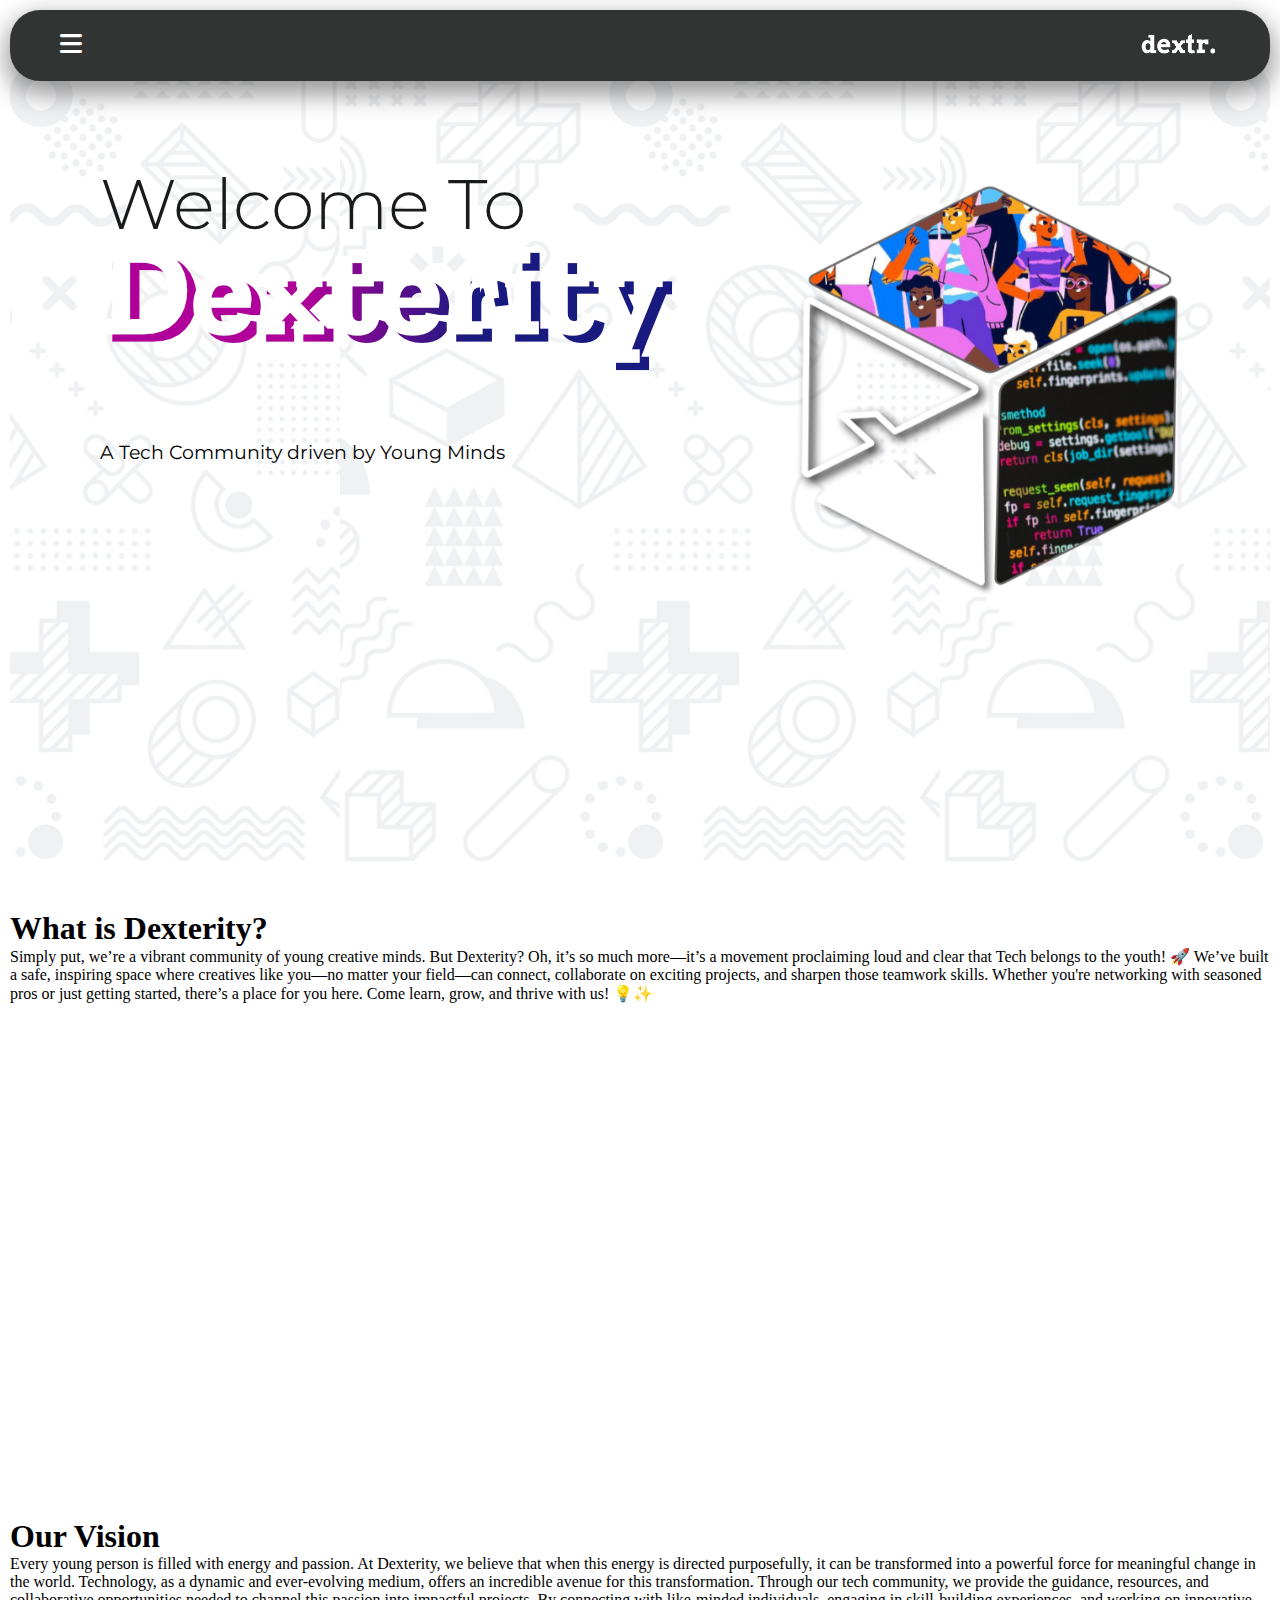
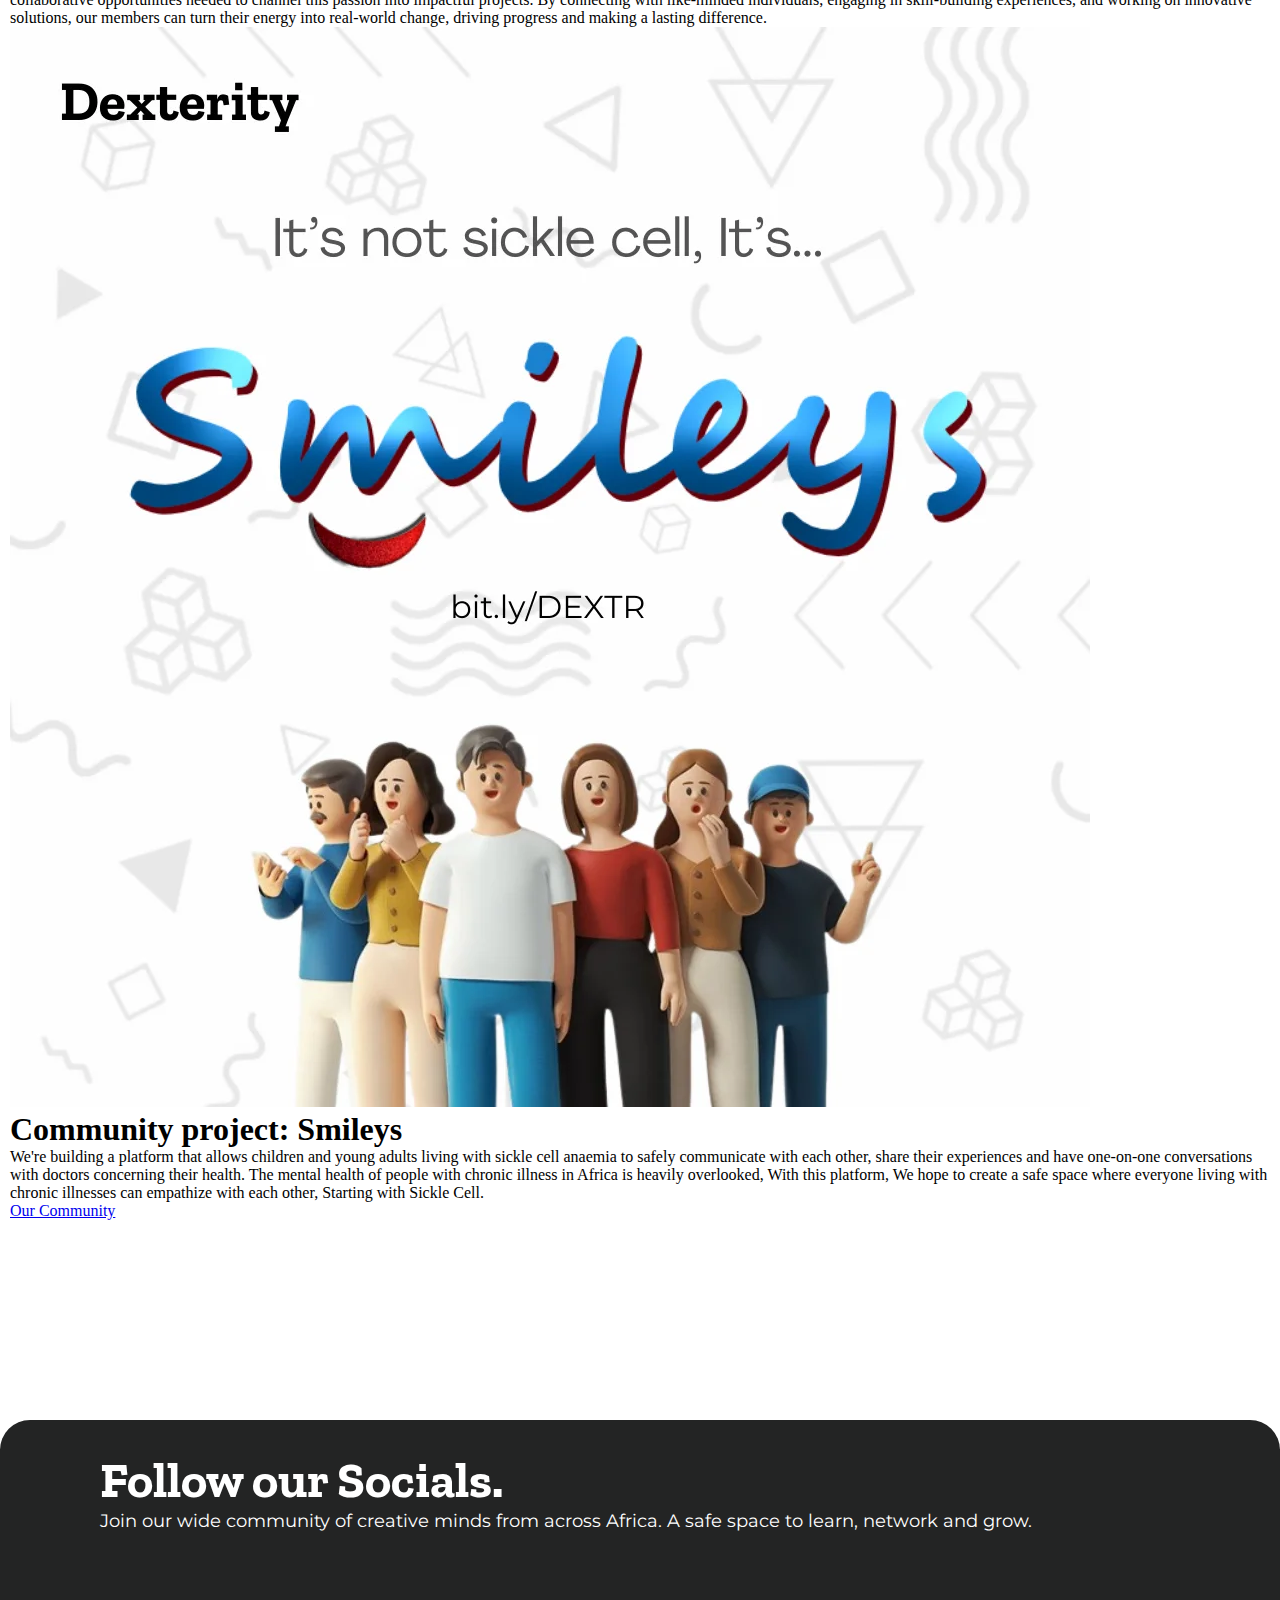
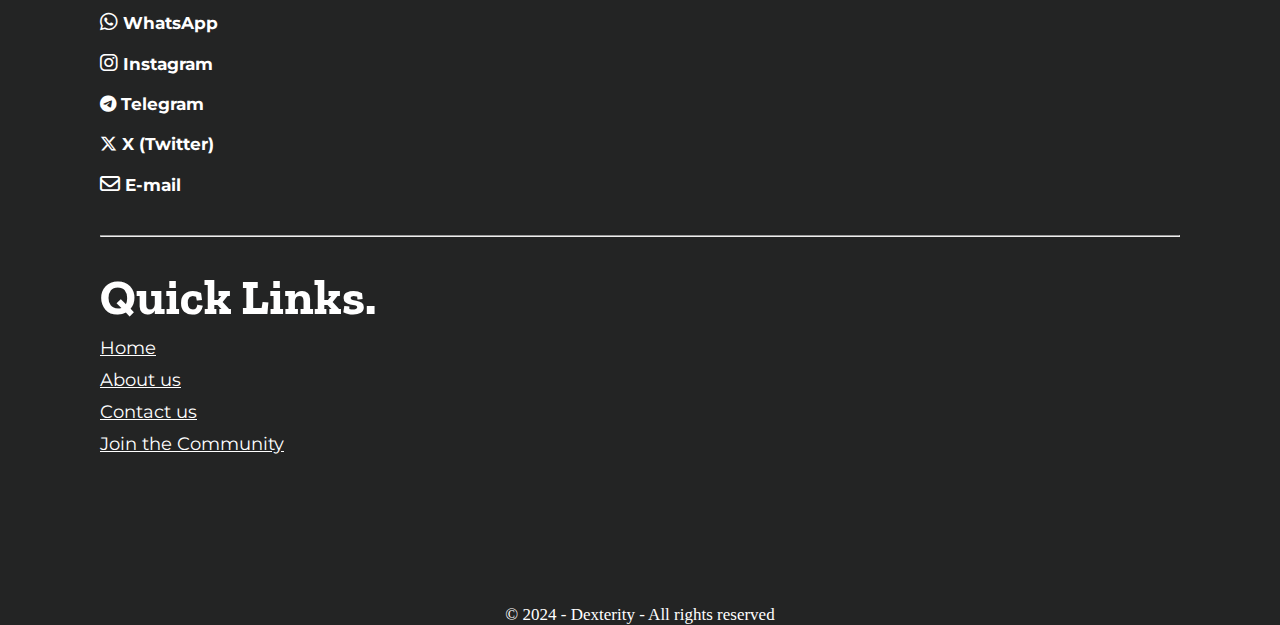
<file: index.html>
<!DOCTYPE html>
<html lang="en">
<head>
    <meta charset="UTF-8">
    <meta name="viewport" content="width=device-width, initial-scale=1.0">
    <link rel="stylesheet" href="style.css">
    <link rel="stylesheet" href="https://cdnjs.cloudflare.com/ajax/libs/font-awesome/6.5.2/css/all.min.css"/>
    <link rel="preconnect" href="https://fonts.googleapis.com">
    <link rel="preconnect" href="https://fonts.gstatic.com" crossorigin>
    <link href="https://fonts.googleapis.com/css2?family=Zilla+Slab:ital,wght@0,300;0,400;0,500;0,600;0,700;1,300;1,400;1,500;1,600;1,700&display=swap" rel="stylesheet">
    <link href="https://fonts.googleapis.com/css2?family=Montserrat:ital,wght@0,100..900;1,100..900&display=swap" rel="stylesheet">
    <link href="https://fonts.googleapis.com/css2?family=Nunito:ital,wght@0,200..1000;1,200..1000&family=Shantell+Sans:ital,wght@0,300..800;1,300..800&display=swap" rel="stylesheet">
    <link rel="shortcut icon" href="images/favicon.ico" type="image/x-icon">

    <title>Dexterity</title>

</head>
<body>

    <!-- PRE-LOADER 
    <div id="preloader"></div>-->

    <section class="main">

        <section class="home-page-bg">

            <section class="fixedHead">
                <section class="header" id="dynamicHeader">
                    <i class="fa fa-bars" onclick="toggleMenu()"></i>
                    <a href="index.html"><img src="images/dextr.png" alt="button" id="dextr"></a>
                </section>

                <section class="menu menuAnimation" id="subMenu">
                    <div class="menu-box">
                        <div class="menu_option">
                            <div class="home">
                                <a href="index.html">
                                    <h1 class="option">Home</h1>
                                </a>
                            </div>
                        </div>

                        <div class="menu_option">
                            <a href="#about-dexterity">
                                <h1 class="option">About us</h1>
                            </a>
                        </div>
        

                        <div class="menu_option">
                            <a href="Community.html">
                                <h1 class="option">Our Community</h1>
                            </a>
                        </div>

                        <div class="menu_option">
                            <a href="#ad">
                                <h1 class="option">Smileys</h1>
                            </a>
                        </div>

                        <div class="menu_option">
                            <a href="Contact us.html">
                                <h1 class="option">Contact us</h1>
                            </a>
                        </div>

                    </div>
                </section>
            </section>
    
            <section class="front_page">
                
                    <section>
                        <div class="text_img">
                            <div class="dexterity"><h1>Welcome To</h1>
                                <span id="Dexterity"><img src="images/Dexterity.png" alt="Dexterity"></span>
                            </div>
                            <div class="intro_text">
                                <h1>
                                    A Tech Community driven by<span id="break"><br></span> Young Minds                          
                                </h1>
                            </div>
                        </div>
                    </section>
            
                    <section>
                        <div class="sample_images">
                            <div class="tilt-box-wrap">
                                    <span class="t_over"></span>
                                    <span class="t_over"></span>
                                    <span class="t_over"></span>
                                    <span class="t_over"></span>
                                    <span class="t_over"></span>
                                    <span class="t_over"></span>
                                    <span class="t_over"></span>
                                    <span class="t_over"></span>
                                    <span class="t_over"></span>
                                    <img src="images/dextr sample collage for phone.png" id="phone_sample1">
                            </div>
                        </div>
                    </section>
    
            </section>

        </section>


        <section>
            <div id="intro-wrapper">
                <div id="about-dexterity">
                    <h1>What is Dexterity?</h1>
                    <p>Simply put, we’re a vibrant community of young creative minds. But Dexterity? Oh, it’s so much more—it’s a movement proclaiming loud and clear that Tech belongs to the youth! 🚀
    
                        We’ve built a safe, inspiring space where creatives like you—no matter your field—can connect, collaborate on exciting projects, and sharpen those teamwork skills. Whether you're networking with seasoned pros or just getting started, there’s a place for you here. Come learn, grow, and thrive with us! 💡✨</p>
                </div>
            </div>
            <div>
                <div class="p-s-l">

                    <div class="card card-left">
                        <a href="Community.html">
                            <h1>Collaborate.</h1> 
                            <h2>Collaborate with fellow creatives on exciting new projects. Whether you're a writer, artist, designer, or developer, There's a spot on our team for you!</h2>
                            <img src="images/Peep Illustrations.jpg" alt="community">
                        </a>
                    </div>

                    <div class="card card-right">
                        <a href="Community.html">
                            <h1>Network.</h1>
                            <h2>Supercharge your connections! Our community is designed to help you build meaningful relationships, and level up your network. We're just chill guys fr.</h2>
                            <img src="images/b50d55c343a9f0dfba41b769df6656d4.jpg" alt="plant">
                        </a>
                    </div>



                    <div class="card card-left">
                        <a href="Community.html">
                            <h1>Learn.</h1>
                            <h2> Get access to Dexterity-only deals on a wide range of tech courses. With this and many other activities, everyday is an opportunity for you to learn at Dexterity.</h2>
                            <img src="images/548881c6738bad9ba6ca457271c605c5.jpg" alt="handshake">
                        </a>
                    </div>

                </div>
            </div>
            <div id="vision-wrapper">
                <div id="vision-dexterity">
                    <h1>Our Vision</h1>
                    <p>Every young person is filled with energy and passion. At Dexterity, we believe that when this energy is directed purposefully, it can be transformed into a powerful force for meaningful change in the world. Technology, as a dynamic and ever-evolving medium, offers an incredible avenue for this transformation.
    
                        Through our tech community, we provide the guidance, resources, and collaborative opportunities needed to channel this passion into impactful projects. By connecting with like-minded individuals, engaging in skill-building experiences, and working on innovative solutions, our members can turn their energy into real-world change, driving progress and making a lasting difference.</p>
                </div>
            </div>
        </section>


        <section class="smileys">
            <div id="ad">
                <div class="image_container">
                    <img src="images/Smileys Flyer.webp" alt="flyer advertising Smileys">
                </div>
                <div>
                    <h1 class="smileys-text">Community project: Smileys</h1>
                    <p>We're building a platform that allows children and young adults living with sickle cell anaemia to safely communicate with each other, share their experiences and have one-on-one conversations with doctors concerning their health. The mental health of people with chronic illness in Africa is heavily overlooked, With this platform, We hope to create a safe space where everyone living with chronic illnesses  can empathize with each other, Starting with Sickle Cell.</p>
                    <a href="Community.html">Our Community</a>
                </div>
            </div>
        </section>



        
        <section class="footer" id="footer">
            <div class="footer-text">

                <div class="upperhalf">
                    <h1> Follow our Socials.</h1>
                    <h2>Join our wide community of creative minds from across Africa. A safe space to learn, network and grow.</h2>
                    <div class="links">
                        <div id="link"><a href="https://chat.whatsapp.com/Iw9uMpHeZYzAW0weDP5sbi"><i class="fa-brands fa-whatsapp"></i> WhatsApp</a></div>
                        <div id="link"><a href="https://www.instagram.com/dexterity.ig/profilecard/?igsh=OHB0cmpjeTlxemp5"><i class="fa-brands fa-instagram"> </i> Instagram</a></div>
                        <div id="link"><a href="https://t.me/Dexterity_Telegram"><i class="fa-brands fa-telegram"></i> Telegram</a></div>
                        <div id="link"><a href="https://x.com/Dexterityonx"><i class="fa-brands fa-x-twitter"></i> X (Twitter)</a></div>
                        <div id="link"><a href="Contact us.html"><i class="fa-regular fa-envelope"> </i> E-mail</a></div>
                    </div>
                </div>

                <hr>

                <div class="lowerhalf">
                    
                    <h1>Quick Links.</h1>
                    <div class="quickLinks">
                        <div class="quicklink"><a href="index.html"><h2>Home</h2></a></div>
                        <div class="quicklink"><a href="#about-dexterity"><h2>About us</h2></a></div>
                        <div class="quicklink"><a href="Contact us.html"><h2>Contact us</h2></a></div>
                        <div class="quicklink"><a href="https://docs.google.com/forms/d/e/1FAIpQLSereP1AmJaoTMy2EbO7mPomHT6OBSC2QyHBrgsJ2MgDM94lzA/viewform?usp=sf_link"><h2>Join the Community</h2></a></div>
                    </div>

                </div>



                <p>© 2024 - Dexterity - All rights reserved</p>
            </div>
        </section>

    </section>
    
    <script src="Main.js"></script>
</body>
</html>
</file>
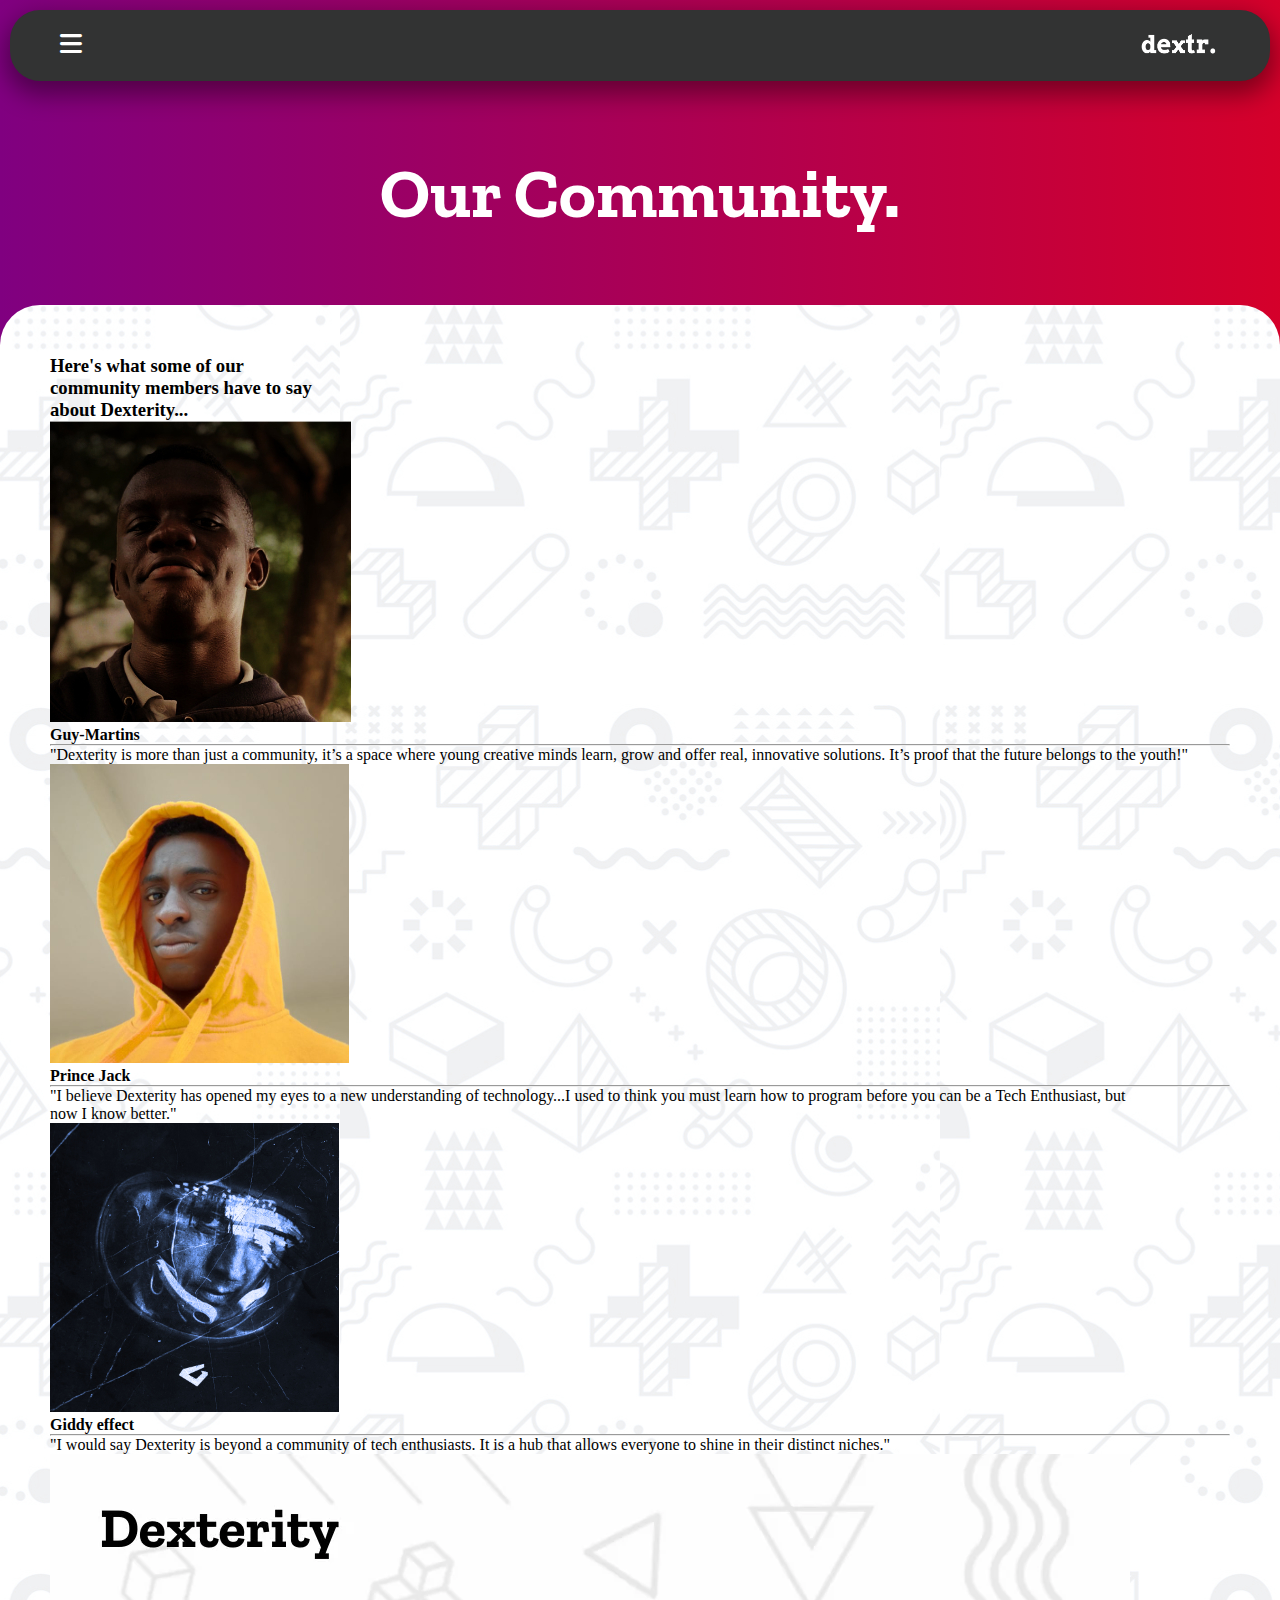
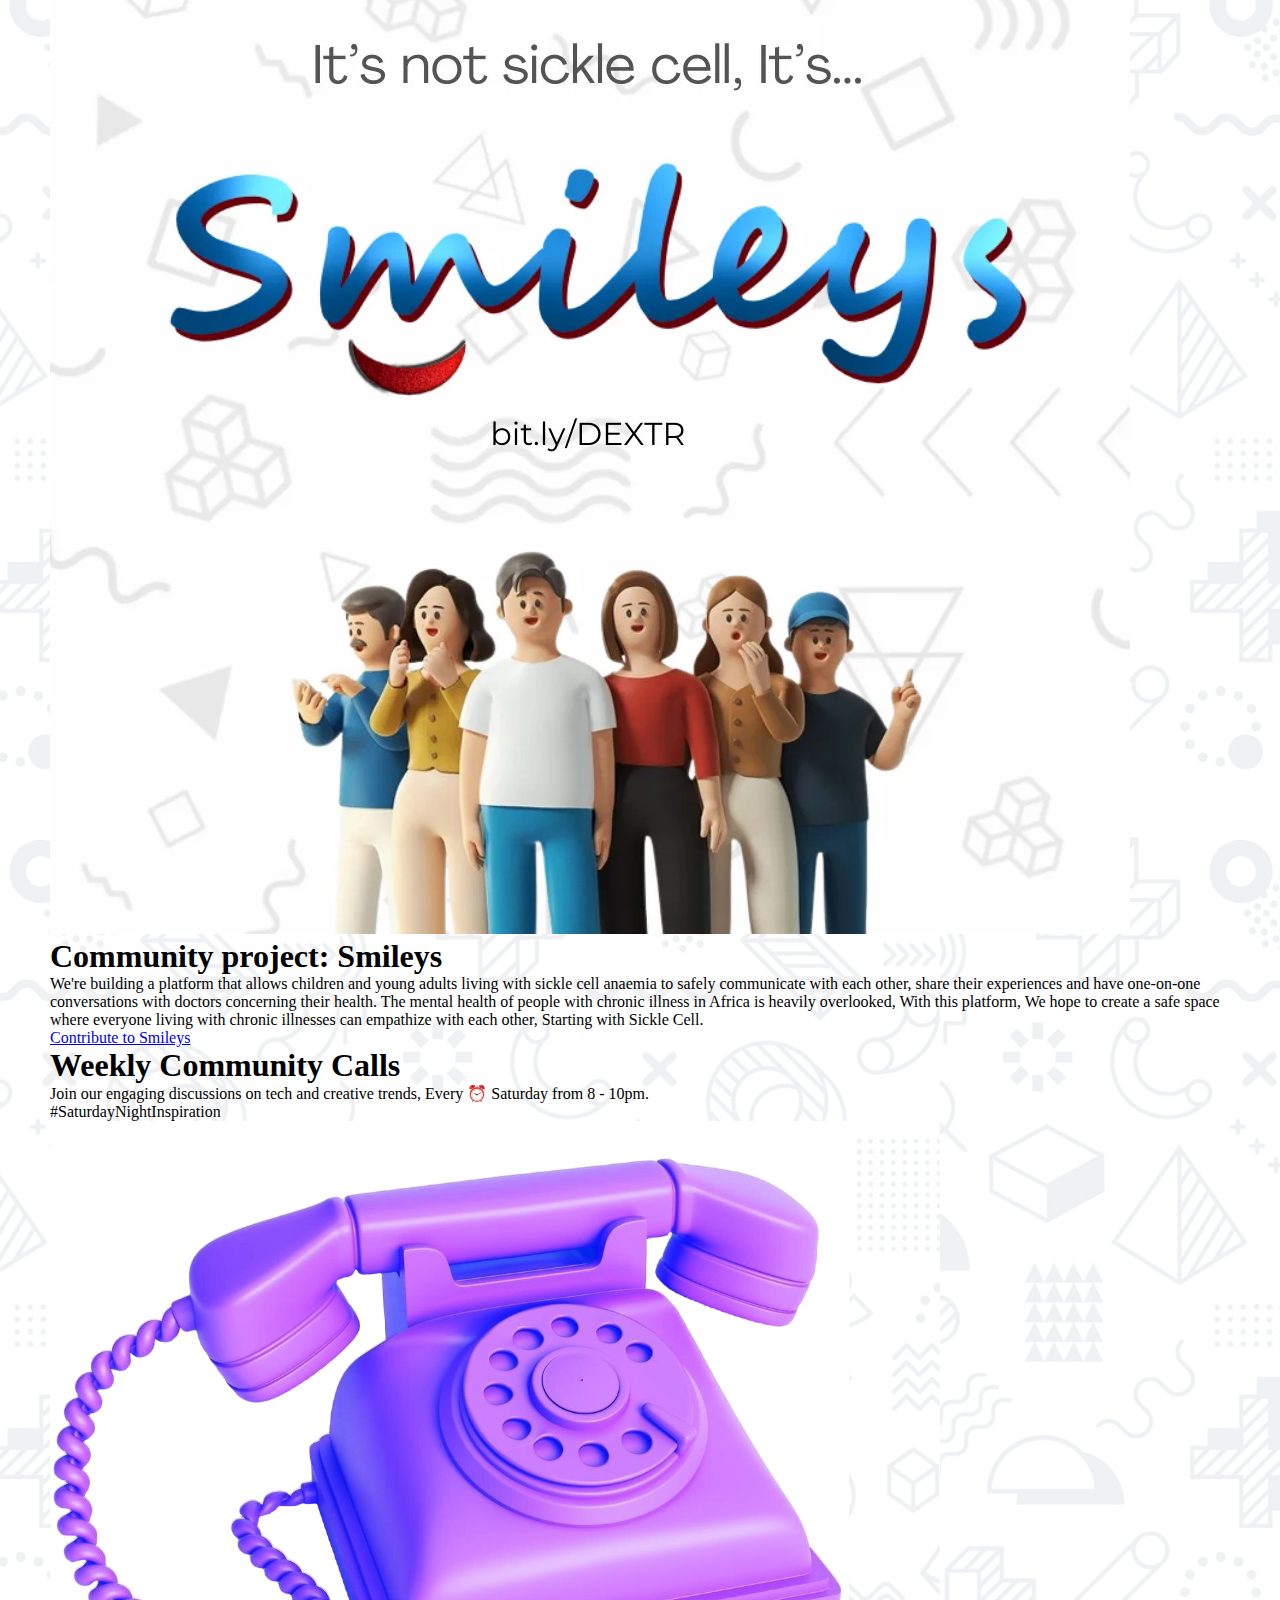
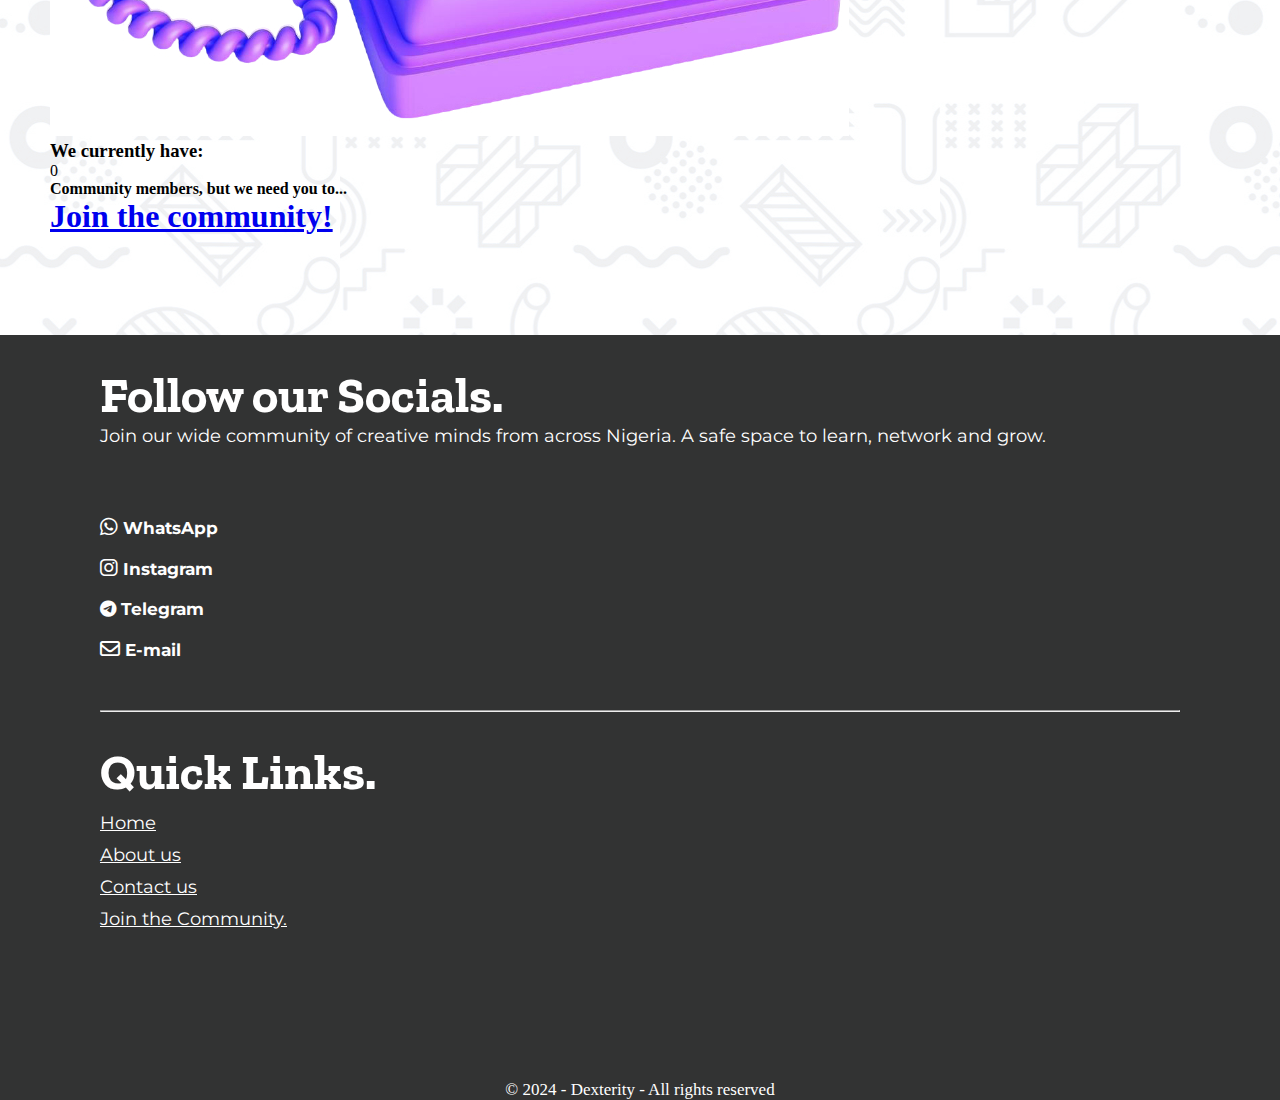
<file: Community.html>
<!DOCTYPE html>
<html lang="en">
<head>
    <meta charset="UTF-8">
    <meta name="viewport" content="width=device-width, initial-scale=1.0">
    <link rel="stylesheet" href="Community.css">
    <link rel="stylesheet" href="https://cdnjs.cloudflare.com/ajax/libs/font-awesome/6.5.2/css/all.min.css"/>
    <link rel="preconnect" href="https://fonts.googleapis.com">
    <link rel="preconnect" href="https://fonts.gstatic.com" crossorigin>
    <link href="https://fonts.googleapis.com/css2?family=Zilla+Slab:ital,wght@0,300;0,400;0,500;0,600;0,700;1,300;1,400;1,500;1,600;1,700&display=swap" rel="stylesheet">
    <link href="https://fonts.googleapis.com/css2?family=Montserrat:ital,wght@0,100..900;1,100..900&display=swap" rel="stylesheet">
    <link rel="shortcut icon" href="images/favicon.ico" type="image/x-icon">




    <title>Dexterity - Our Community </title>
</head>
<body>
    <section class="main">
            
        <section class="header">
            <i class="fa fa-bars" onclick="toggleMenu()"></i>

            <a href="index.html"><img src="images/dextr.png" alt="button" id="dextr"></a>
        </section>

        <section class="menu" id="subMenu">
            <div>
                <div class="menu_option">
                    <a href="index.html">
                        <h1 class="option">Home</h1>
                    </a>
                </div>

                <div class="menu_option">
                    <a href="index.html#about-dexterity">
                        <h1 class="option">About us</h1>
                    </a>
                </div>

                <div class="menu_option">
                    <div id="comm">
                        <a href="Community.html">
                            <h1 class="option">Our Community</h1>
                        </a>
                    </div>
                </div>

                <div class="menu_option">
                    <a href="Contact us.html">
                        <h1 class="option">Contact us</h1>
                    </a>
                </div>


            </div>
        </section>

        <section class="about">

                <h1 id="servicesWeOffer">Our Community.</h1>

                <section class="the-body">

                    <div class="review-section">
                        <h3>Here's what some of our <br> community members have to say <br>about Dexterity...</h3>
                        
                        <div class="cover">
                            <div id="review-cards">

                                <div class="review">
                                    <img src="images/pfp-001.jpg" alt="A member dexterity">
                                    <h4>Guy-Martins</h4><hr>
                                    <div>
                                        <p>"Dexterity is more than just a community, it’s a space where young creative minds learn, grow and offer real, innovative solutions. It’s proof that the future belongs to the youth!"</p>
                                    </div>
                                </div>
    
                                <div class="review">
                                    <img src="images/pfp-002.jpg" alt="A member dexterity">
                                    <h4>Prince Jack</h4><hr>
                                    <div>
                                        <p>"I believe Dexterity has opened my eyes to a new understanding of technology...I used to think you must learn how to program before you can be a Tech Enthusiast, but now I know better."</p>
                                    </div>
                                </div>
    
                                <div class="review">
                                    <img src="images/pfp-003.jpg" alt="A member dexterity">
                                    <h4>Giddy effect</h4><hr>
                                    <div>
                                        <p>"I would say Dexterity is beyond a community of tech enthusiasts. It is a hub that allows everyone to shine in their distinct niches."</p>
                                    </div>
                                </div>
    
                            </div>
                        </div>

                    </div>

                    <section class="smileys">
                        <div id="ad">
                            <div class="image_container">
                                <img src="images/Smileys Flyer.webp" alt="flyer advertising Smileys">
                            </div>
                            <div>
                                <h1 class="smileys-text">Community project: Smileys</h1>
                                <p>We're building a platform that allows children and young adults living with sickle cell anaemia to safely communicate with each other, share their experiences and have one-on-one conversations with doctors concerning their health. The mental health of people with chronic illness in Africa is heavily overlooked, With this platform, We hope to create a safe space where everyone living with chronic illnesses  can empathize with each other, Starting with Sickle Cell.</p>
                                <a href="https://forms.gle/VnJ6AFG8yZ3bMJpdA">Contribute to Smileys</a>
                            </div>
                        </div>
                    </section>


                    <section class="community-call-section">
                        <div id="comm-calls">
                            <div>
                                <h1>Weekly Community Calls</h1>
                                <p>Join our engaging discussions on tech and creative trends, Every <bold>⏰ Saturday from 8 - 10pm.<br>#SaturdayNightInspiration</bold>  </p>
                            </div>
                            <div>
                                <img src="images/phone.jpg" alt="purple phone" class="call_image">
                            </div>
                        </div>
                    </section>
                    
                    <div class="comm-mem-counter">
                        <h3>We currently have:</h3>
                        <div class="counter" id="counter">0</div>
                        <h4>Community members, but we need you to...</h4>
                    </div>

                    <div id="join-btn">
                        <a href="https://docs.google.com/forms/d/e/1FAIpQLSereP1AmJaoTMy2EbO7mPomHT6OBSC2QyHBrgsJ2MgDM94lzA/viewform?usp=sf_link"><h1>Join the community!</h1></a>
                    </div>

                </section>
        </section>


        <section class="footer">
            <div class="footer-text">

                <div class="upperhalf">
                    <h1> Follow our Socials.</h1>
                    <h2>Join our wide community of creative minds from across Nigeria. A safe space to learn, network and grow.</h2>
                    <div class="links">
                        <div id="link"><a href="https://chat.whatsapp.com/Iw9uMpHeZYzAW0weDP5sbi"><i class="fa-brands fa-whatsapp"></i> WhatsApp</a></div>
                        <div id="link"><a href="https://www.instagram.com/dexterity.ig/profilecard/?igsh=OHB0cmpjeTlxemp5"><i class="fa-brands fa-instagram"> </i> Instagram</a></div>
                        <div id="link"><a href="https://t.me/Dexterity_Telegram"><i class="fa-brands fa-telegram"></i> Telegram</a></div>
                        <div id="link"><a href="Contact us.html"><i class="fa-regular fa-envelope"> </i> E-mail</a></div>
                    </div>
                </div>

                <hr>

                <div class="lowerhalf">
                    
                    <h1>Quick Links.</h1>
                    <div class="quickLinks">
                        <div class="quicklink"><a href="index.html"><h2>Home</h2></a></div>
                        <div class="quicklink"><a href="index.html#about-dexterity"><h2>About us</h2></a></div>
                        <div class="quicklink"><a href="Contact us.html"><h2>Contact us</h2></a></div>
                        <div class="quicklink"><a href="https://docs.google.com/forms/d/e/1FAIpQLSereP1AmJaoTMy2EbO7mPomHT6OBSC2QyHBrgsJ2MgDM94lzA/viewform?usp=sf_link"><h2>Join the Community.</h2></a></div>
                    </div>

                </div>


                <p>© 2024 - Dexterity - All rights reserved</p>
            </div>
        </section>


        <script src="Community.js"></script>

    </section>
</body>
</html>
</file>
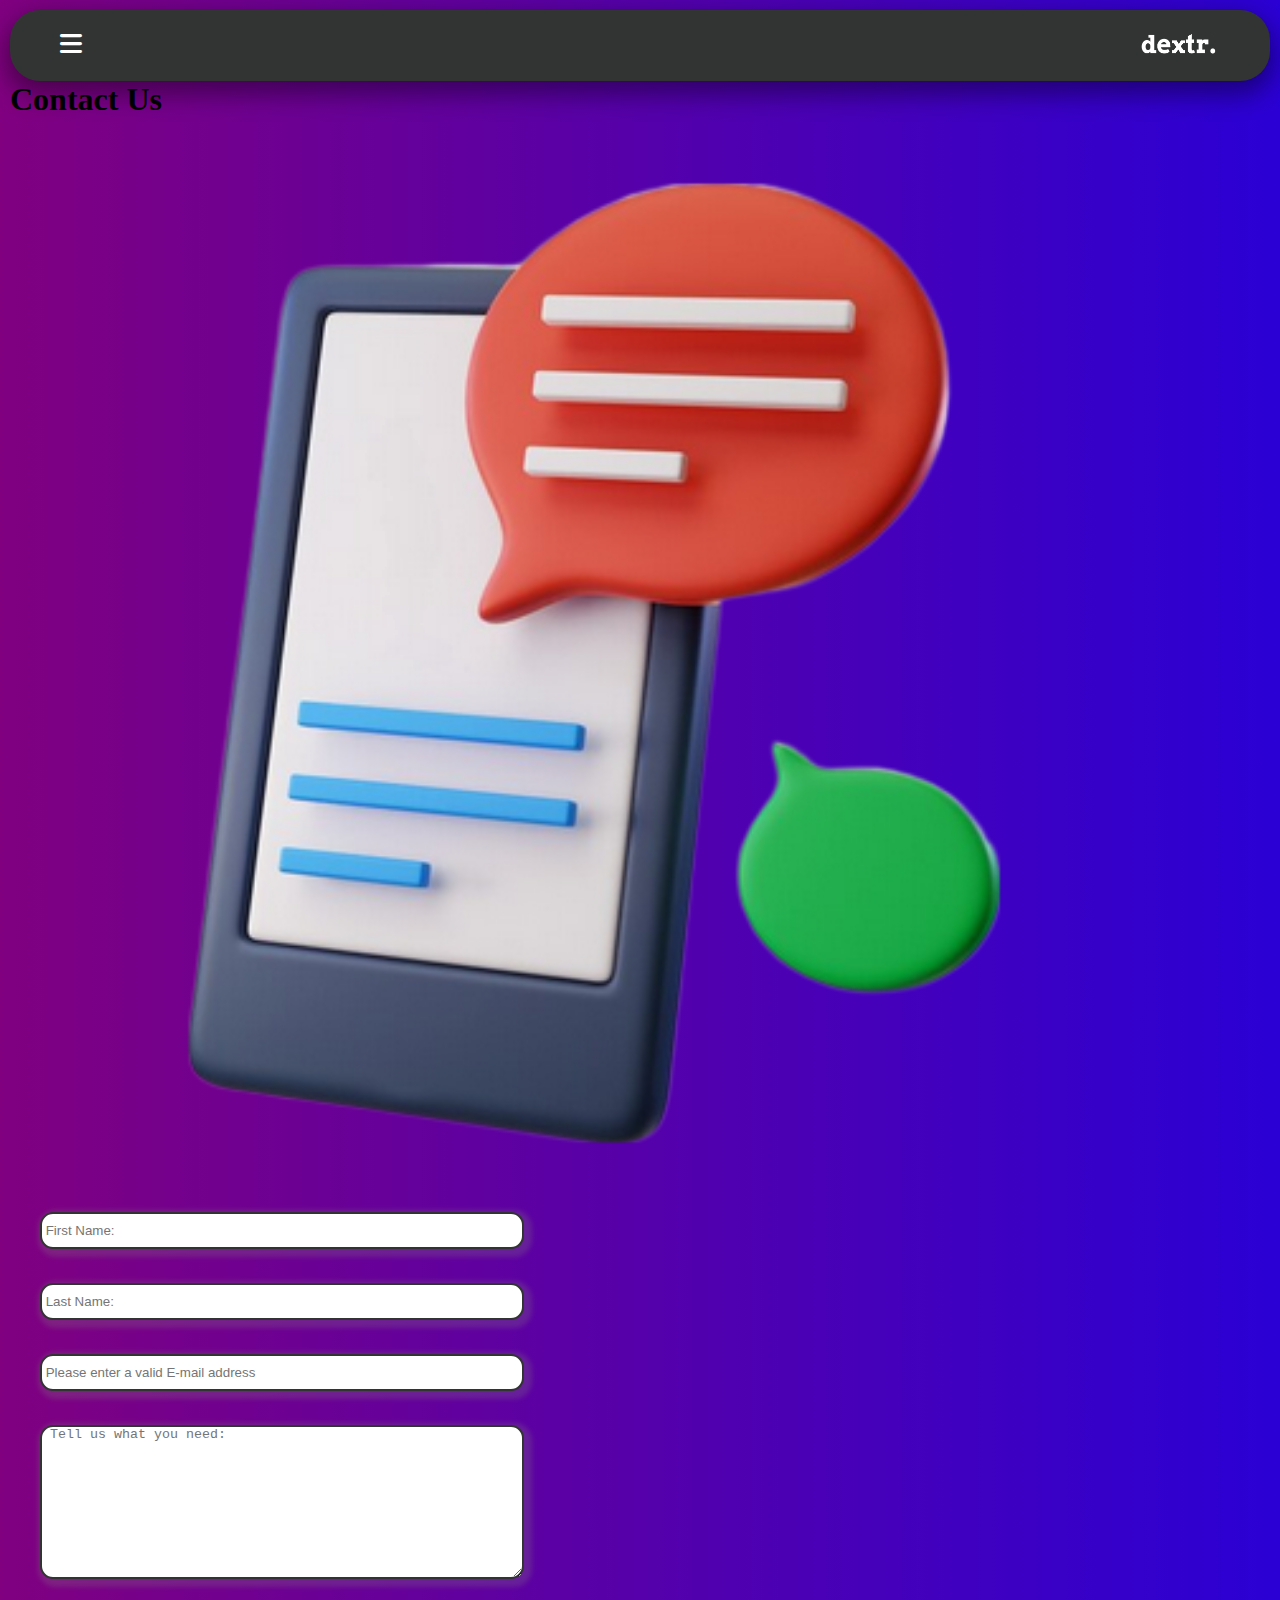
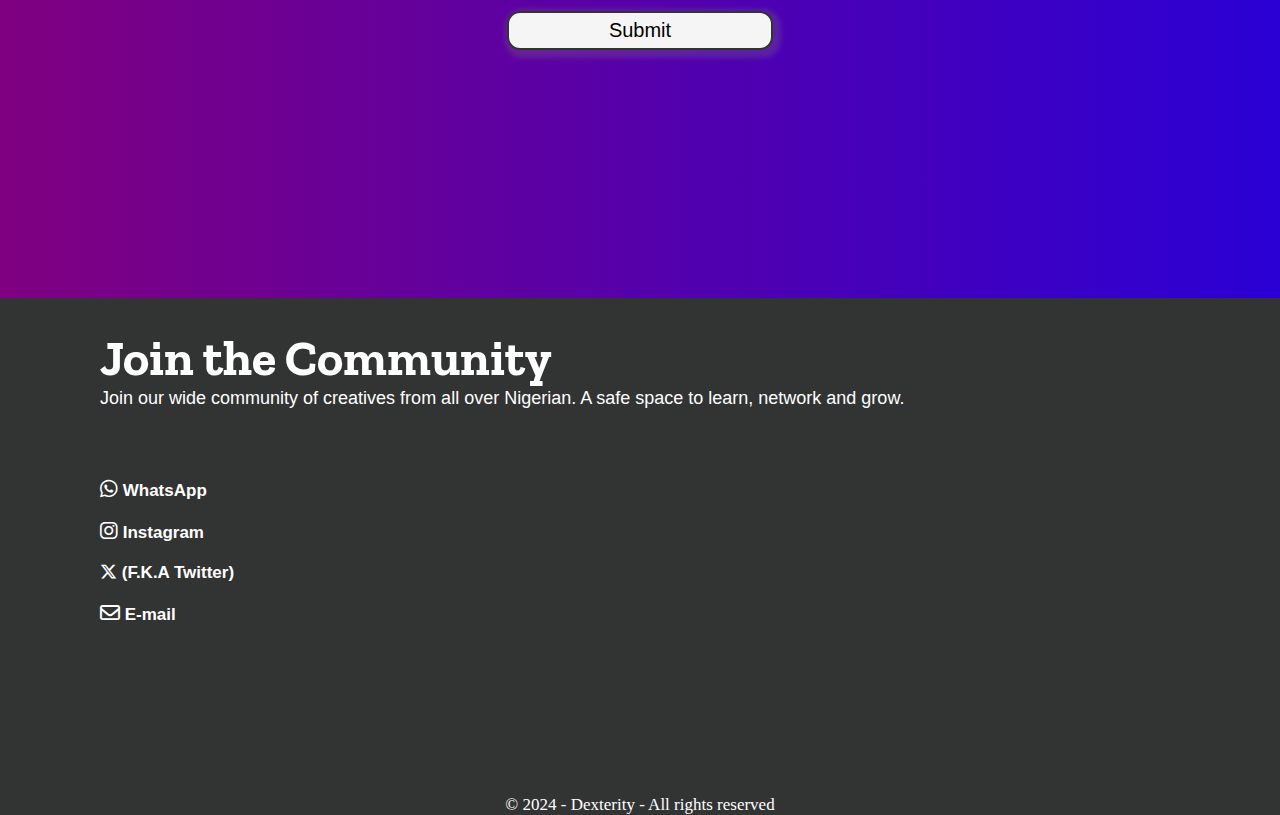
<file: Contact us.html>
<!DOCTYPE html>
<html lang="en">
<head>
    <meta charset="UTF-8">
    <meta name="viewport" content="width=device-width, initial-scale=1.0">
    <link rel="stylesheet" href="Contact us.css">
    <link rel="stylesheet" href="https://cdnjs.cloudflare.com/ajax/libs/font-awesome/6.5.2/css/all.min.css"/>
    <link rel="preconnect" href="https://fonts.googleapis.com">
    <link rel="preconnect" href="https://fonts.gstatic.com" crossorigin>
    <link href="https://fonts.googleapis.com/css2?family=Zilla+Slab:ital,wght@0,300;0,400;0,500;0,600;0,700;1,300;1,400;1,500;1,600;1,700&display=swap" rel="stylesheet">
    <link rel="shortcut icon" href="images/favicon.ico" type="image/x-icon">




    <title>Dexterity - Contact Us</title>
</head>
<body>
    <section class="main">

        <section class="header">
            <i class="fa fa-bars" onclick="toggleMenu()"></i>

            <a href="index.html"><img src="images/dextr.png" alt="button" id="dextr"></a>
        </section>

        <section class="menu" id="subMenu">
            <div>
                <div class="menu_option">
                    <a href="index.html">
                        <h1 class="option">Home</h1>
                        <i class="fa-solid fa-greater-than"></i>
                    </a>
                </div>

                <div class="menu_option">
                    <a href="More About us.html">
                        <h1 class="option">About us</h1>
                        <i class="fa-solid fa-greater-than"></i>
                    </a>
                </div>

                <div class="menu_option">
                    <a href="Work with us.html">
                        <h1 class="option">Work with us</h1>
                        <i class="fa-solid fa-greater-than"></i>
                    </a>
                </div>

                <div class="menu_option">
                    <a href="Learn with us.html">
                        <h1 class="option">Learn with us</h1>
                        <i class="fa-solid fa-greater-than"></i>
                    </a>
                </div>

                <div class="menu_option">
                    <a href="Contact us.html">
                        <h1 class="option">Contact</h1>
                        <i class="fa-solid fa-greater-than"></i>
                    </a>
                </div>
            </div>
        </section>
        <secction class="front-page">

            <div id="front-page-image">
                <h1 id="workwithus">Contact Us</h1>
                <img src="images/contact us.png" id="work-img" >
            </div>

            <div class="the-form">
                <form action="https://formspree.io/f/xnqeyozd" method="post">
                    <div>
                        <input type="text" name="fname" placeholder=" First Name:" id="fname" required/>
                    </div>

                    <br>

                    <div>
                        <input type="text" name="lname" placeholder=" Last Name:" id="lname" required/>
                    </div>

                    <br>

                    <div>
                        <input type="text" name="E-mail" placeholder=" Please enter a valid E-mail address" id="e-mail" required/>
                    </div>

                    <br>

                    <div>
                        <textarea name="text" id="textarea" placeholder=" Tell us what you need:" id="text" required></textarea>
                    </div>

                    <br>

                    <div>
                        <button type="submit" id="btn">Submit</button>
                    </div>
                </form>
            </div>

        </secction>

        <br>

        <section class="footer">
            <div class="footer-text">
                <h1> Join the Community</h1>
                <h2>Join our wide community of creatives from all over Nigerian. A safe space to learn, network and grow.</h2>
                <div class="links">
                    <div id="link"><a href="https://chat.whatsapp.com/Iw9uMpHeZYzAW0weDP5sbi"><i class="fa-brands fa-whatsapp"></i> WhatsApp</a></div>
                    <div id="link"><a href="https://www.instagram.com/dextr_tech?igsh=bzRjOHNrNDMxcW14"><i class="fa-brands fa-instagram"> </i> Instagram</a></div>
                    <div id="link"><a href="#"><i class="fa-brands fa-x-twitter"> </i> (F.K.A Twitter)</a></div>
                    <div id="link"><a href="Contact us.html"><i class="fa-regular fa-envelope"> </i> E-mail</a></div>
                </div>
                <p>© 2024 - Dexterity - All rights reserved</p>
            </div>
        </section>

        <script>
            let subMenu = document.getElementById("subMenu")
    
        function toggleMenu(){
                subMenu.classList.toggle("open-menu");
        }
        </script>

    </section>
</file>
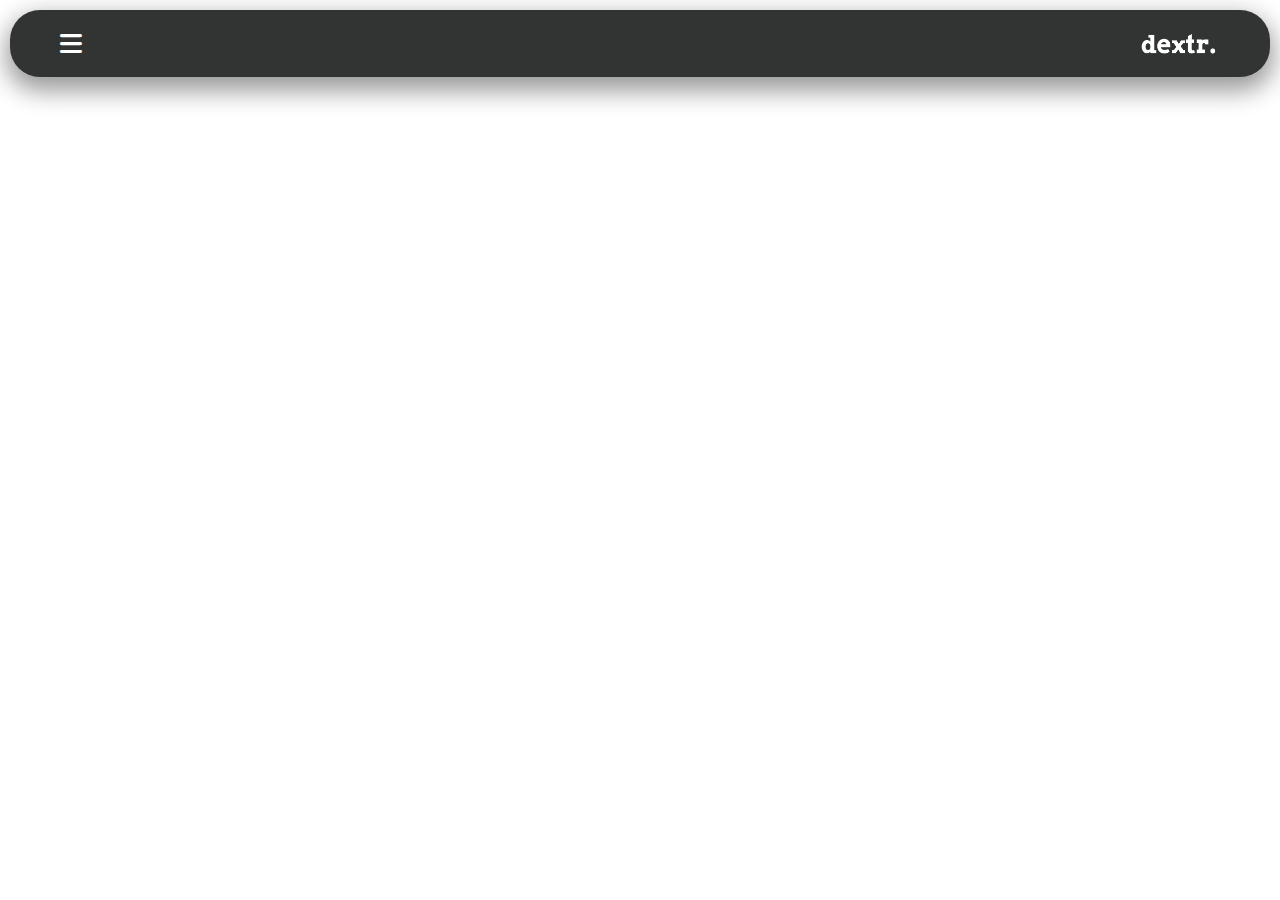
<file: Learn with us.html>
<!DOCTYPE html>
<html lang="en">
<head>
    <meta charset="UTF-8">
    <meta name="viewport" content="width=device-width, initial-scale=1.0">
    <link rel="stylesheet" href="style.css">
    <link rel="stylesheet" href="https://cdnjs.cloudflare.com/ajax/libs/font-awesome/6.5.2/css/all.min.css"/>
    <title>Dexterity - Learn with us</title>
</head>
<body>
    <section class="main">

        <section class="header">
            <a href="#" id="dropDownBtn"><i class="fa fa-bars" onclick="toggleMenu()"></i></a>

            <img src="images/dextr.png" alt="button" id="dextr">
        </section>

        <section class="menu" id="subMenu">
            <div>
                <div class="menu_option">
                    <h1 class="option"><a href="index.html">Home</a></h1>
                    <i class="fa-solid fa-greater-than"></i>
                </div>

                <div class="menu_option">
                    <h1 class="option"><a href="Work with us.html">Work with us</a></h1>
                    <i class="fa-solid fa-greater-than"></i>
                </div>

                <div class="menu_option">
                    <h1 class="option"><a href="Learn with us.html">Learn with us</a></h1>
                    <i class="fa-solid fa-greater-than"></i>                    
                </div>

                <div class="menu_option">
                    <h1 class="option"><a href="Contact us.html">Contact</a></h1>
                    <i class="fa-solid fa-greater-than"></i>
                </div>
            </div>
        </section>

        <script>
            let subMenu = document.getElementById("subMenu")
    
        function toggleMenu(){
                subMenu.classList.toggle("open-menu");
        }
        </script>

    </section>
</file>
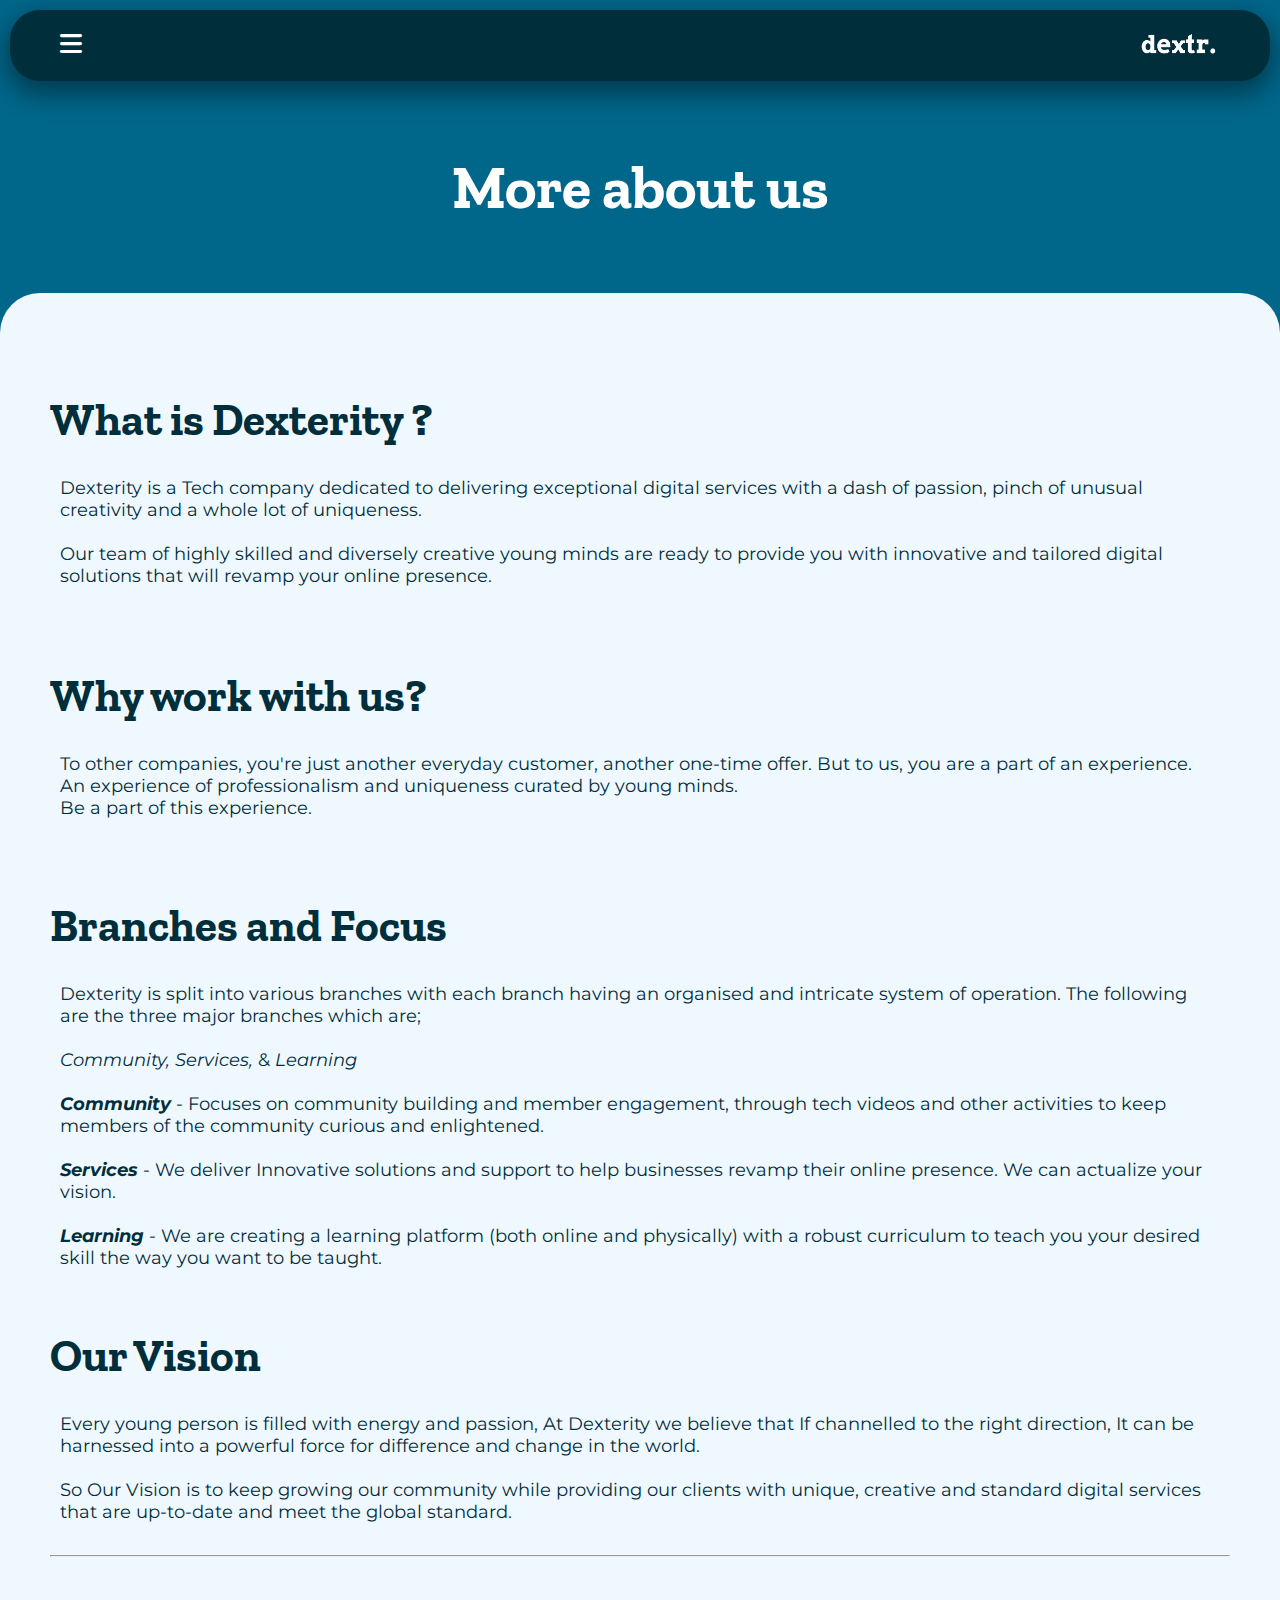
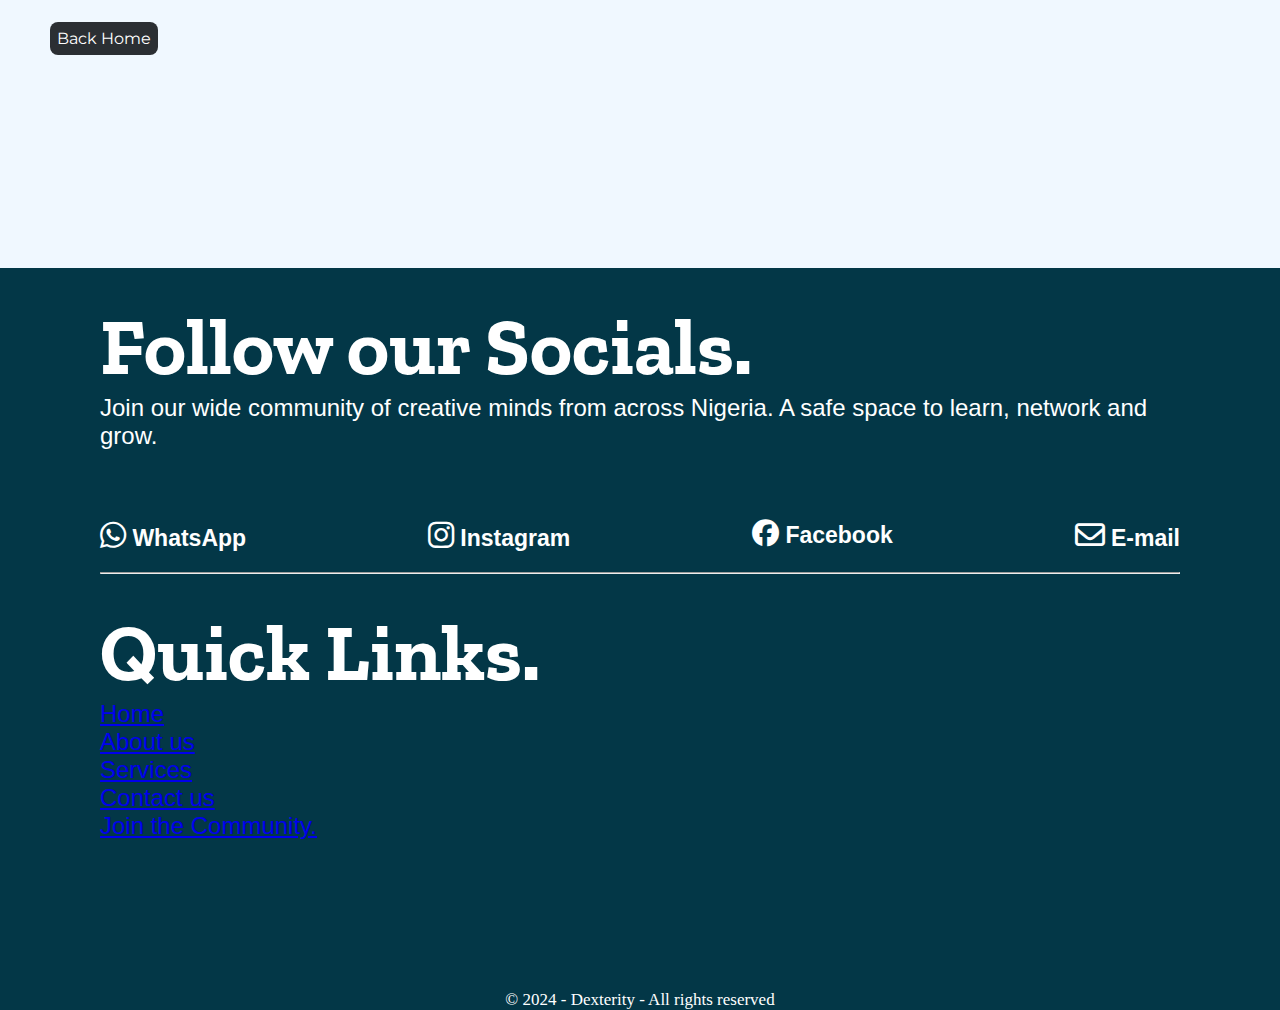
<file: More About us.html>
<!DOCTYPE html>
<html lang="en">
<head>
    <meta charset="UTF-8">
    <meta name="viewport" content="width=device-width, initial-scale=1.0">
    <link rel="stylesheet" href="More About us.css">
    <link rel="stylesheet" href="https://cdnjs.cloudflare.com/ajax/libs/font-awesome/6.5.2/css/all.min.css"/>
    <link rel="preconnect" href="https://fonts.googleapis.com">
    <link rel="preconnect" href="https://fonts.gstatic.com" crossorigin>
    <link href="https://fonts.googleapis.com/css2?family=Zilla+Slab:ital,wght@0,300;0,400;0,500;0,600;0,700;1,300;1,400;1,500;1,600;1,700&display=swap" rel="stylesheet">
    <link href="https://fonts.googleapis.com/css2?family=Montserrat:ital,wght@0,100..900;1,100..900&display=swap" rel="stylesheet">
    <link rel="shortcut icon" href="images/favicon.ico" type="image/x-icon">




    <title>Dexterity - More About Us</title>
</head>
<body>
    <section class="main">
            
        <section class="header">

            <i class="fa fa-bars" onclick="toggleMenu()"></i>

            <a href="index.html"><img src="images/dextr.png" alt="button" id="dextr"></a>
        </section>

        <section class="menu" id="subMenu">
            <div>
                <div class="menu_option">
                    <a href="index.html">
                        <h1 class="option">Home</h1>
                    </a>
                </div>

                <div class="menu_option">
                    <div class="moreaboutus">
                        <a href="More About us.html">
                            <h1 class="option">About us</h1>
                        </a>
                    </div>
                </div>


                <div class="menu_option">
                    <a href="services.html">
                        <h1 class="option">Our Services</h1>
                    </a>
                </div>

                <div class="menu_option">
                    <a href="Contact us.html">
                        <h1 class="option">Contact us</h1>
                    </a>
                </div>

                <div class="menu_option">
                    <a href="Community.html">
                        <h1 class="option">Our Community</h1>
                    </a>
                </div>

            </div>
        </section>

        <section class="about">

                <h1 id="more-about-us">More about us</h1>

                <section class="the-body">


                    <section class="main-text">

                        <section id="about-text">
                            <h1>What is Dexterity ?</h1>
                            <div>
                                <p>
                                    Dexterity is a Tech company dedicated to delivering exceptional digital services with a dash of passion, pinch of unusual creativity and a whole lot of uniqueness.<br><br>

                                    Our team of highly skilled and diversely creative young minds are ready to provide you with innovative  and tailored digital solutions that will revamp your online presence. 
                                    <br><br>

                                    
                                    <h1>Why work with us?</h1>

                                    <p>To other companies, you're just another everyday customer, another one-time offer.
                                    But to us, you are a part of an experience. An experience of professionalism and uniqueness curated by young minds.<br>
                                    Be a part of this experience.

                                    </p>


                                </p>
                            </div>
                        </section>

                        
                        <section id="sys-and-sec">
                            <section id="about-text">
                                <h1>Branches and Focus</h1>
                                <div>
                                    <p>
                                        Dexterity is split into various branches with each branch having an organised and intricate system of operation. The following are the three major branches which are;
                                        
                                         <br><br><i>Community, </i><i>Services, </i>& <i>Learning </i><br><br>

                                         <i><b>Community</b></i> - Focuses on community building and member engagement, through tech videos and other activities to keep members  of the community curious and enlightened.<br><br>
                                         <i><b>Services</b></i> - We deliver Innovative solutions and support to help businesses revamp their online presence. We can actualize your vision.
                                         <br><br>
                                         <i><b>Learning</b></i> - We are creating a learning platform (both online and physically) with a robust curriculum to teach you your desired skill the way you want to be taught.        
                                    </p>
                                </div>
                            </section>
                        </section>

    
                        <section id="our-vision">
                            <section id="about-text">
                                <h1>Our Vision</h1>
                                <div>
                                    <p>                                       
                                        Every young person is filled with energy and passion, At Dexterity we believe that If channelled to the right direction, It can be harnessed into a powerful force for difference and change in the world.
                                        <br><br>
                                        So Our Vision is to keep growing our community while providing our clients with unique, creative and standard digital services that are up-to-date and meet the global standard.

                                        <br><br>
                                        <hr>
                                        <br><br>
                                        <br><br>

                                        <a href="index.html"
                                        style="
                                        text-decoration: none;
                                        background-color: rgb(43, 47, 51);
                                        color: white;
                                        padding: 7px;
                                        border-radius: 8px;
                                        font-family: Montserrat, sans-serif;

                                        ">
                                            Back Home
                                        </a>
                                    </p>
                                </div>
                            </section>
                        </section>

    
                    </section>


                </section>

        </section>


        <section class="footer">
            <div class="footer-text">
                <div class="upperhalf">
                    <h1> Follow our Socials.</h1>
                    <h2>Join our wide community of creative minds from across Nigeria. A safe space to learn, network and grow.</h2>
                    <div class="links">
                        <div id="link"><a href="https://chat.whatsapp.com/Iw9uMpHeZYzAW0weDP5sbi"><i class="fa-brands fa-whatsapp"></i> WhatsApp</a></div>
                        <div id="link"><a href="https://www.instagram.com/dextr_tech?igsh=bzRjOHNrNDMxcW14"><i class="fa-brands fa-instagram"> </i> Instagram</a></div>
                        <div id="link"><a href="https://www.facebook.com/profile.php?id=61560297973355&mibextid=ZbWKwL"><i class="fa-brands fa-facebook"></i> Facebook</a></div>
                        <div id="link"><a href="Contact us.html"><i class="fa-regular fa-envelope"> </i> E-mail</a></div>
                    </div>
                </div>

                <hr>

                <div class="lowerhalf">
                    
                    <h1>Quick Links.</h1>
                    <div class="quickLinks">
                        <div class="quicklink"><a href="index.html"><h2>Home</h2></a></div>
                        <div class="quicklink"><a href="More About us.html"><h2>About us</h2></a></div>
                        <div class="quicklink"><a href="services.html"><h2>Services</h2></a></div>
                        <div class="quicklink"><a href="Contact us.html"><h2>Contact us</h2></a></div>
                        <div class="quicklink"><a href="https://docs.google.com/forms/d/e/1FAIpQLSereP1AmJaoTMy2EbO7mPomHT6OBSC2QyHBrgsJ2MgDM94lzA/viewform?usp=sf_link"><h2>Join the Community.</h2></a></div>
                    </div>

                </div>


                <p>© 2024 - Dexterity - All rights reserved</p>
            </div>
        </section>


        <script>
            let subMenu = document.getElementById("subMenu")
    
        function toggleMenu(){
                subMenu.classList.toggle("open-menu");
        }
        </script>

    </section>
</body>
</html>
</file>
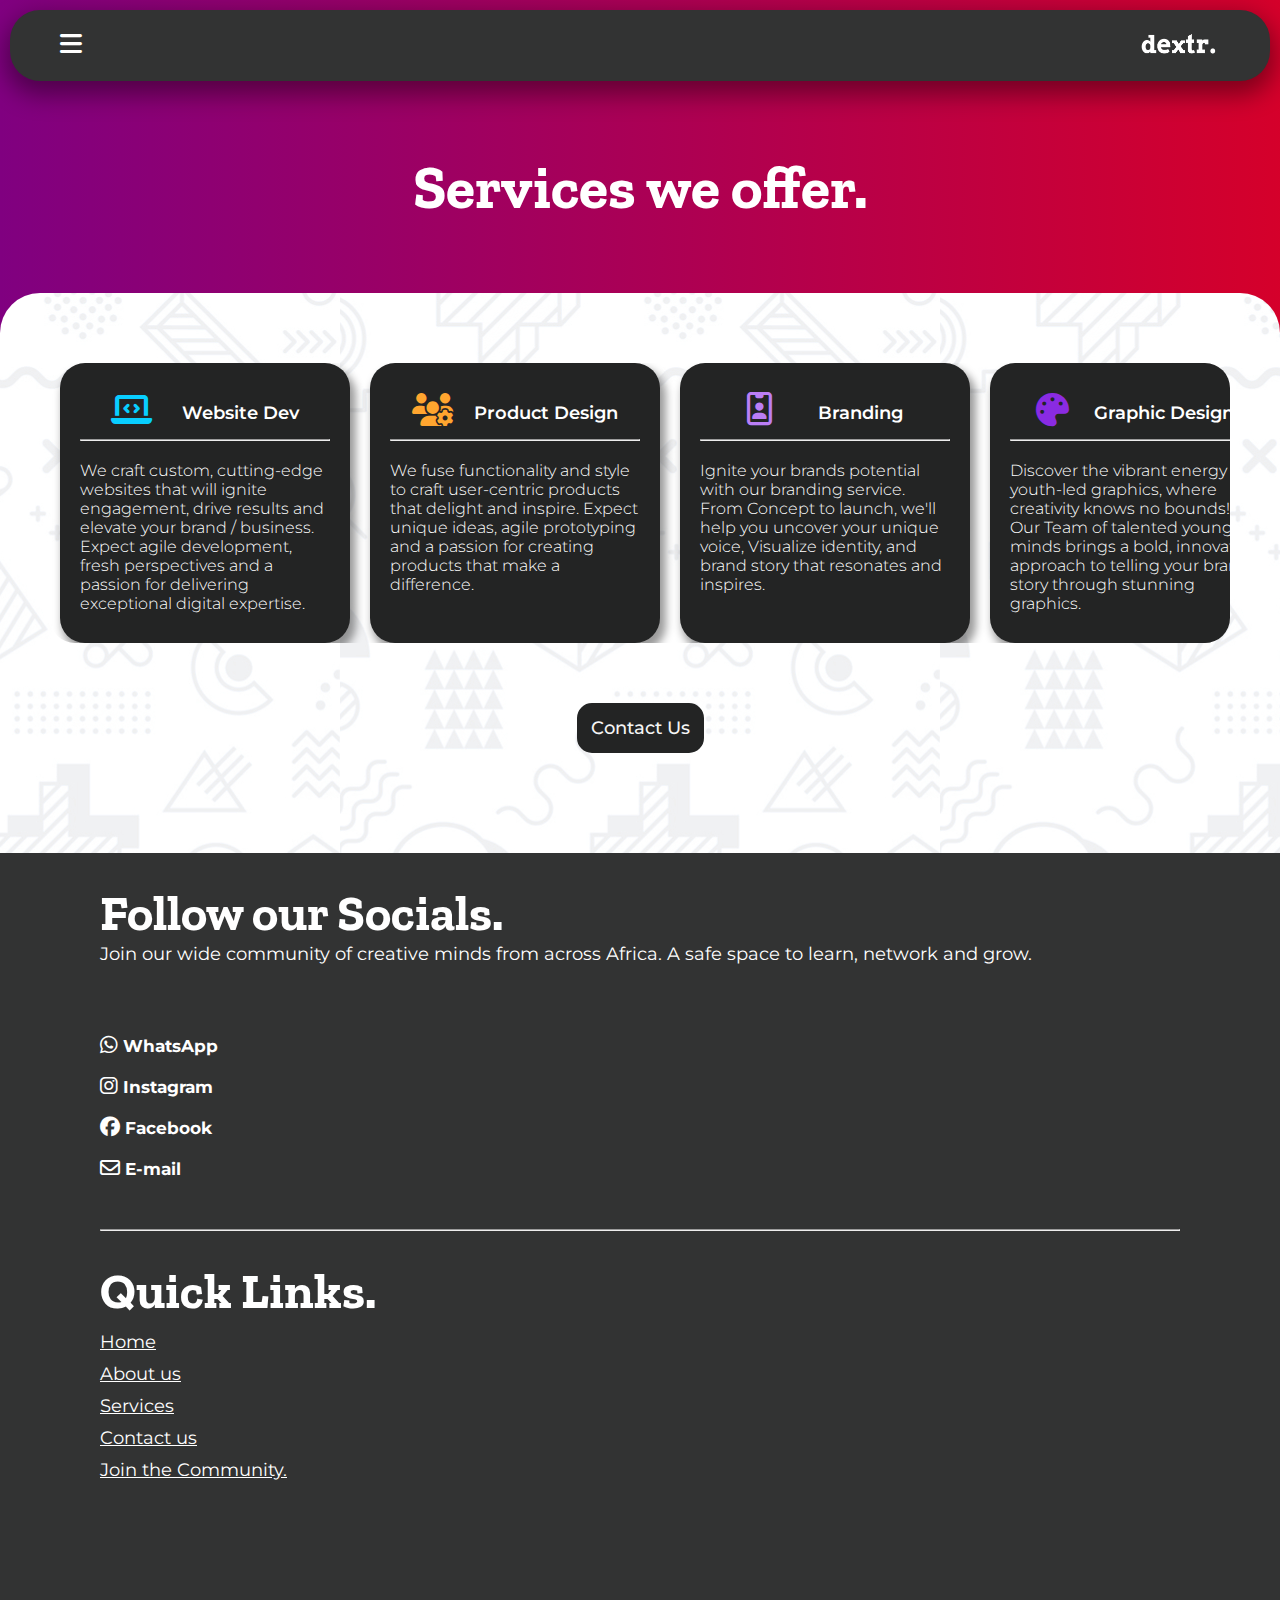
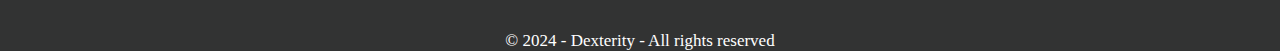
<file: services.html>
<!DOCTYPE html>
<html lang="en">
<head>
    <meta charset="UTF-8">
    <meta name="viewport" content="width=device-width, initial-scale=1.0">
    <link rel="stylesheet" href="services.css">
    <link rel="stylesheet" href="https://cdnjs.cloudflare.com/ajax/libs/font-awesome/6.5.2/css/all.min.css"/>
    <link rel="preconnect" href="https://fonts.googleapis.com">
    <link rel="preconnect" href="https://fonts.gstatic.com" crossorigin>
    <link href="https://fonts.googleapis.com/css2?family=Zilla+Slab:ital,wght@0,300;0,400;0,500;0,600;0,700;1,300;1,400;1,500;1,600;1,700&display=swap" rel="stylesheet">
    <link href="https://fonts.googleapis.com/css2?family=Montserrat:ital,wght@0,100..900;1,100..900&display=swap" rel="stylesheet">
    <link rel="shortcut icon" href="images/favicon.ico" type="image/x-icon">




    <title>Dexterity - Services we offer</title>
</head>
<body>
    <section class="main">
            
        <section class="header">
            <i class="fa fa-bars" onclick="toggleMenu()"></i>

            <a href="index.html"><img src="images/dextr.png" alt="button" id="dextr"></a>
        </section>

        <section class="menu" id="subMenu">
            <div>
                <div class="menu_option">
                    <a href="index.html">
                        <h1 class="option">Home</h1>
                    </a>
                </div>

                <div class="menu_option">
                    <a href="More About us.html">
                        <h1 class="option">About us</h1>
                    </a>
                </div>


                <div class="menu_option">
                    <div class="s-w-o">
                        <a href="services.html">
                            <h1 class="option">Our Services</h1>
                        </a>
                    </div>
                </div>

                <div class="menu_option">
                    <a href="Contact us.html">
                        <h1 class="option">Contact us</h1>
                    </a>
                </div>

                <div class="menu_option">
                    <a href="Community.html">
                        <h1 class="option">Our Community</h1>
                    </a>
                </div>

            </div>
        </section>

        <section class="about">

                <h1 id="servicesWeOffer">Services we offer.</h1>

                <section class="the-body">

                    <section id="se-we-off">

                        <section class="cards">

                                        
                            <div class="scroll-card" id="webDevCard">
                                <a href="Contact us.html">
                                    <div class="card-elements">
                                        <i class="fa-solid fa-laptop-code"></i>
                                        <h2>Website Dev</h1>
                                    </div>

                                    <hr>

                                    <div class="aboutsrv">
                                        <p>
                                            We craft custom, cutting-edge websites that will ignite engagement, drive results and elevate your brand / business. Expect agile development, fresh perspectives and a passion for delivering exceptional digital expertise. 
                                        </p>
                                    </div>
                                </a>
                            </div>

                                        
                            <div class="scroll-card" id="productDesignCard">
                                <a href="Contact us.html">
                                    <div class="card-elements">
                                        <i class="fa-solid fa-users-gear"></i>
                                        <h2>Product Design</h1>
                                    </div>

                                    <hr>

                                    <div class="aboutsrv">
                                        <p>
                                            We fuse functionality and style to craft user-centric products that delight and inspire. Expect unique ideas, agile prototyping and a passion for creating products that make a difference.
                                        </p>
                                    </div>
                                </a>
                            </div>

                            <div class="scroll-card" id="brandingCard">
                                <a href="Contact us.html">
                                    <div class="card-elements">
                                        <i class="fa-regular fa-id-badge"></i>
                                        <h2>Branding</h1>
                                    </div>

                                    <hr>

                                    <div class="aboutsrv">
                                        <p>
                                            Ignite your brands potential with our branding service. From Concept to launch, we'll help you uncover your unique voice, Visualize identity, and brand story that resonates and inspires.
                                        </p>
                                    </div>
                                </a>
                            </div> 

                                                            
                            <div class="scroll-card" id="graphicDesignCard">
                                <a href="Contact us.html">
                                    <div class="card-elements">
                                        <i class="fa fa-palette"></i>
                                        <h2>Graphic Design</h1>
                                    </div>
                                    
                                    <hr>

                                    <div class="aboutsrv">
                                        <p>
                                            Discover the vibrant energy of youth-led graphics, where creativity knows no bounds! Our Team of talented young minds brings a bold, innovative, approach to telling your brands story through stunning graphics.
                                        </p>
                                    </div>
                                </a>
                            </div>
                            

                            <div class="scroll-card" id="criticCard">
                                <a href="Contact us.html">
                                    <div class="card-elements">
                                        <i class="fa-solid fa-file-contract"></i>
                                        <h2>Testing / Critic</h1>
                                    </div>

                                    <hr>

                                    <div class="aboutsrv">
                                        
                                        <p>
                                            Test. Refine. Repeat. We will beta test / Review your product from the insider out. delivering raw, actionable insights to fuel its success.
                                        </p>
                                    </div>
                                </a>
                            </div>
                        
                        </section>


                    </section>

                                
                    <div class="btn">
                        <a href="Contact us.html">Contact Us</a>
                    </div>
                    
                </section>

                
        </section>

        <section class="footer">
            <div class="footer-text">

                <div class="upperhalf">
                    <h1> Follow our Socials.</h1>
                    <h2>Join our wide community of creative minds from across Africa. A safe space to learn, network and grow.</h2>
                    <div class="links">
                        <div id="link"><a href="https://chat.whatsapp.com/Iw9uMpHeZYzAW0weDP5sbi"><i class="fa-brands fa-whatsapp"></i> WhatsApp</a></div>
                        <div id="link"><a href="https://www.instagram.com/dextr_tech?igsh=bzRjOHNrNDMxcW14"><i class="fa-brands fa-instagram"> </i> Instagram</a></div>
                        <div id="link"><a href="https://www.facebook.com/profile.php?id=61560297973355&mibextid=ZbWKwL"><i class="fa-brands fa-facebook"></i> Facebook</a></div>
                        <div id="link"><a href="Contact us.html"><i class="fa-regular fa-envelope"> </i> E-mail</a></div>
                    </div>
                </div>

                <hr>

                <div class="lowerhalf">
                    
                    <h1>Quick Links.</h1>
                    <div class="quickLinks">
                        <div class="quicklink"><a href="index.html"><h2>Home</h2></a></div>
                        <div class="quicklink"><a href="More About us.html"><h2>About us</h2></a></div>
                        <div class="quicklink"><a href="services.html"><h2>Services</h2></a></div>
                        <div class="quicklink"><a href="Contact us.html"><h2>Contact us</h2></a></div>
                        <div class="quicklink"><a href="https://docs.google.com/forms/d/e/1FAIpQLSereP1AmJaoTMy2EbO7mPomHT6OBSC2QyHBrgsJ2MgDM94lzA/viewform?usp=sf_link"><h2>Join the Community.</h2></a></div>
                    </div>

                </div>


                <p>© 2024 - Dexterity - All rights reserved</p>
            </div>
        </section>


        <script>
                    let subMenu = document.getElementById("subMenu")
            
                function toggleMenu(){
                        subMenu.classList.toggle("open-menu");
                }
 
        </script>

    </section>
</body>
</html>
</file>
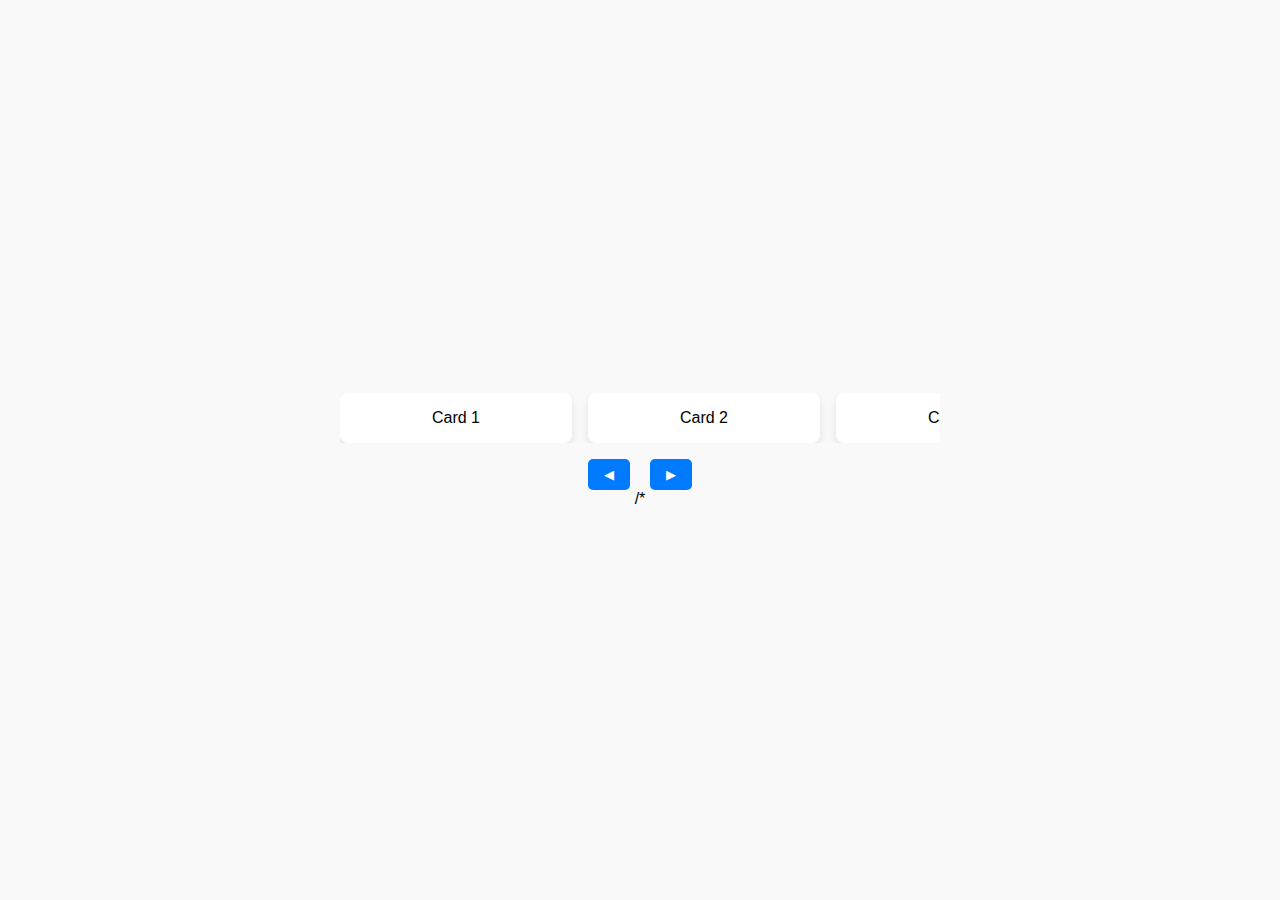
<file: testing somthing.html>
<!DOCTYPE html>
<html lang="en">
<head>
  <meta charset="UTF-8">
  <meta name="viewport" content="width=device-width, initial-scale=1.0">
  <title>Center Snapping Cards</title>
  <style>
    body {
      font-family: Arial, sans-serif;
      display: flex;
      flex-direction: column;
      align-items: center;
      justify-content: center;
      height: 100vh;
      margin: 0;
      background-color: #f9f9f9;
    }

    .card-container {
      display: flex;
      overflow-x: auto; /* Enable horizontal scrolling */
      gap: 1rem;
      width: 100%;
      max-width: 600px;
      scroll-snap-type: x mandatory;
      scroll-padding: calc(50% - 100px); /* Centers cards perfectly */
      scrollbar-width: none; /* Hide scrollbar in Firefox */
    }

    .card {
      flex: 0 0 200px; /* Fixed card width */
      background-color: #fff;
      padding: 1rem;
      box-shadow: 0 4px 8px rgba(0, 0, 0, 0.1);
      border-radius: 8px;
      text-align: center;
      scroll-snap-align: center;
    }

    .card-container::-webkit-scrollbar {
      display: none; /* Hide scrollbar in Webkit browsers */
    }

    .button-container {
      margin-top: 1rem;
    }

    button {
      padding: 0.5rem 1rem;
      margin: 0 0.5rem;
      border: none;
      background-color: #007BFF;
      color: white;
      border-radius: 5px;
      cursor: pointer;
    }

    button:hover {
      background-color: #0056b3;
    }
  </style>
</head>
<body>

  <div class="card-container">
    <div class="card">Card 1</div>
    <div class="card">Card 2</div>
    <div class="card">Card 3</div>
    <div class="card">Card 4</div>
    <div class="card">Card 5</div>
  </div>

  <div class="button-container">
    <button onclick="scrollToPrevCard()">◀</button>
    <button onclick="scrollToNextCard()">▶</button>
  </div>

  <script>
    const container = document.querySelector('.card-container');
    const cardWidth = document.querySelector('.card').offsetWidth + 16; // Card width + gap

    function scrollToNextCard() {
      container.scrollBy({ left: cardWidth, behavior: 'smooth' });
    }

    function scrollToPrevCard() {
      container.scrollBy({ left: -cardWidth, behavior: 'smooth' });
    }
  </script>

</body>
</html>

/*
</file>
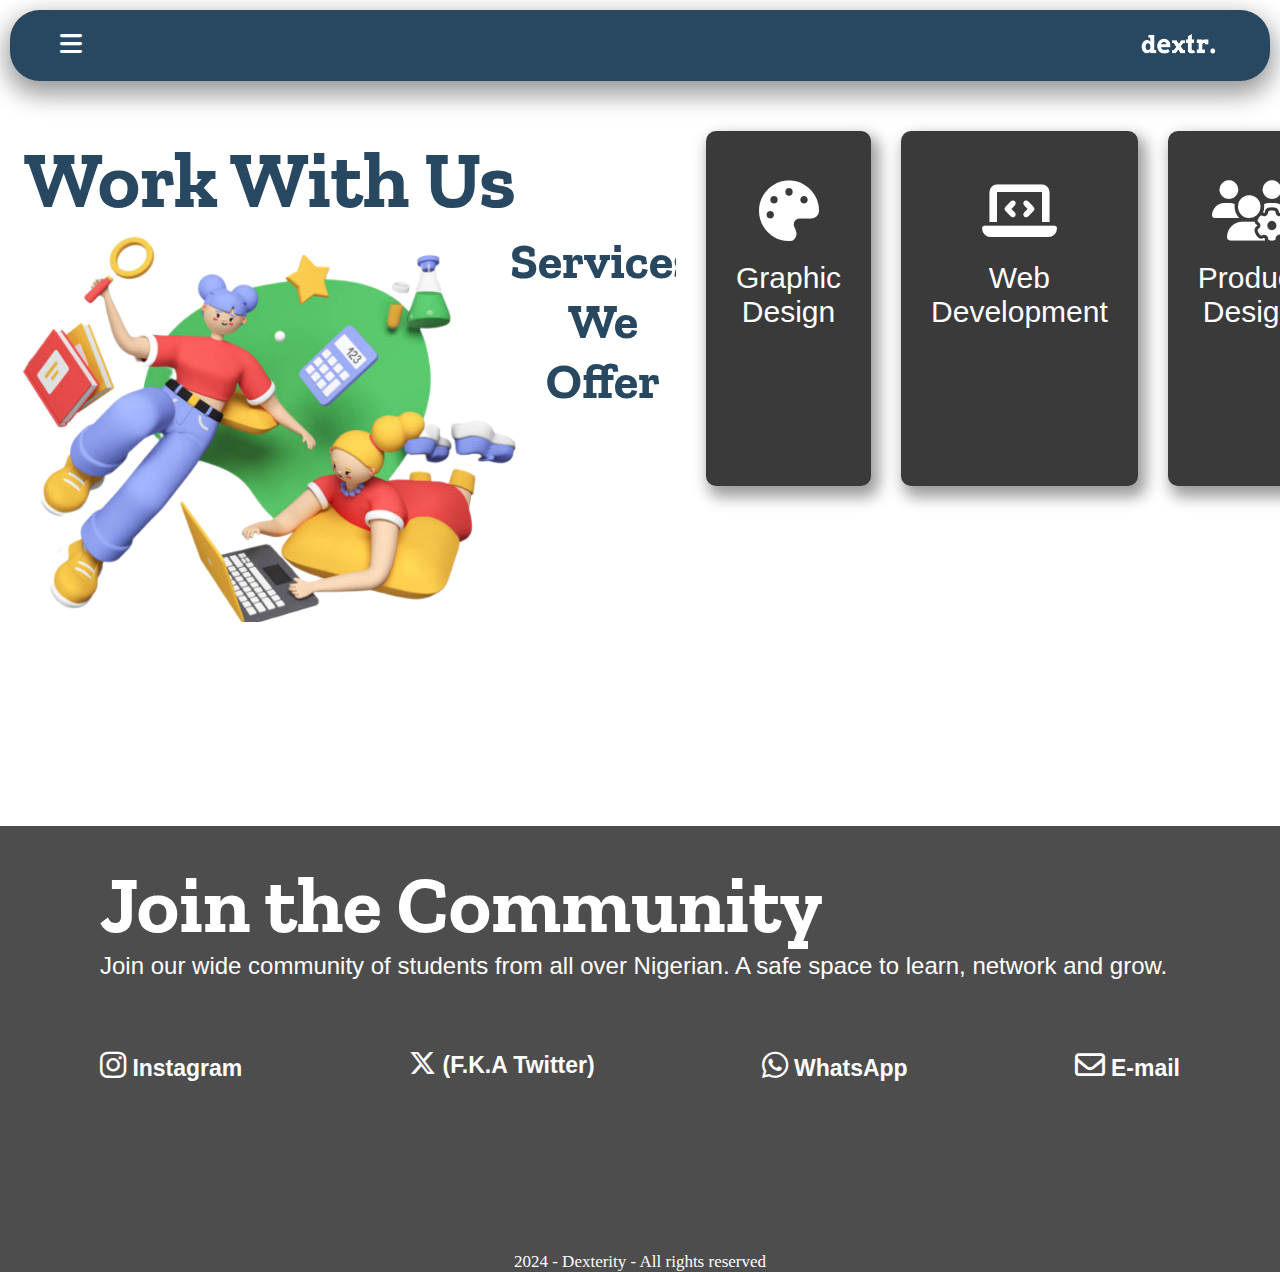
<file: Work with us.html>
<!DOCTYPE html>
<html lang="en">
<head>
    <meta charset="UTF-8">
    <meta name="viewport" content="width=device-width, initial-scale=1.0">
    <link rel="stylesheet" href="Work with us.css">
    <link rel="stylesheet" href="https://cdnjs.cloudflare.com/ajax/libs/font-awesome/6.5.2/css/all.min.css"/>
    <link rel="preconnect" href="https://fonts.googleapis.com">
    <link rel="preconnect" href="https://fonts.gstatic.com" crossorigin>
    <link href="https://fonts.googleapis.com/css2?family=Zilla+Slab:ital,wght@0,300;0,400;0,500;0,600;0,700;1,300;1,400;1,500;1,600;1,700&display=swap" rel="stylesheet">
    <link rel="shortcut icon" href="images/favicon.ico" type="image/x-icon">





    <title>Dexterity - Work with us</title>
</head>
<body>
    <section class="main">

        <section class="header">
            <i class="fa fa-bars" onclick="toggleMenu()"></i>

            <a href="index.html"><img src="images/dextr.png" alt="button" id="dextr"></a>
        </section>

        <section class="menu" id="subMenu">
            <div>
                <div class="menu_option">
                    <a href="index.html">
                        <h1 class="option">Home</h1>
                        <i class="fa-solid fa-greater-than"></i>
                    </a>
                </div>

                <div class="menu_option">
                    <a href="Work with us.html">
                        <h1 class="option">Work with us</h1>
                        <i class="fa-solid fa-greater-than"></i>
                    </a>
                </div>

                <div class="menu_option">
                    <a href="Learn with us.html">
                        <h1 class="option">Learn with us</h1>
                        <i class="fa-solid fa-greater-than"></i>
                    </a>
                </div>

                <div class="menu_option">
                    <a href="Contact us.html">
                        <h1 class="option">Contact</h1>
                        <i class="fa-solid fa-greater-than"></i>
                    </a>
                </div>
            </div>
        </section>

        <section>
            <section class="front-page">

                <section id="front-page-image">

                    <h1 id="workwithus">Work With Us</h1>
                    <img src="images/work-img.png" id="work-img">

                </section>
                
                <div id="se-we-off">
                    <h1>Services We Offer</h1>
                </div>

                <section class="cards">
                    
                    <div class="card">
                        <div class="card-elements">
                            <i class="fa fa-palette"></i>
                            <h1>Graphic Design</h1>
                        </div>
                    </div>
                    <div class="card">
                        <div class="card-elements">
                            <i class="fa-solid fa-laptop-code"></i>
                            <h1>Web Development</h1>
                        </div>
                    </div>
                    <div class="card">
                        <div class="card-elements">
                            <i class="fa-solid fa-users-gear"></i>
                            <h1>Product Design</h1>
                        </div>
                    </div>
                    <div class="card">
                        <div class="card-elements">
                            <i class="fa-solid fa-hand-holding-dollar"></i>
                            <h1>Become a Sponsor</h1>
                        </div>
                    </div>
                    <button id="contact-btn"><a href="Contact us.html">Contact us</a></button>

                </section>
    
            </section>
        </section>


        <section class="footer">
            <div class="footer-text">
                <h1> Join the Community</h1>
                <h2>Join our wide community of students from all over Nigerian. A safe space to learn, network and grow.</h2>
                <div class="links">
                    <div id="link"><a href="https://www.instagram.com/dextr_tech?igsh=bzRjOHNrNDMxcW14"><i class="fa-brands fa-instagram"> </i> Instagram</a></div>
                    <div id="link"><a href="#"><i class="fa-brands fa-x-twitter"> </i> (F.K.A Twitter)</a></div>
                    <div id="link"><a href="#"><i class="fa-brands fa-whatsapp"> </i> WhatsApp</a></div>
                    <div id="link"><a href="#"><i class="fa-regular fa-envelope"> </i> E-mail</a></div>
                </div>
                <p>2024 - Dexterity - All rights reserved</p>
            </div>
        </section>
        

        <script>
            let subMenu = document.getElementById("subMenu")
    
        function toggleMenu(){
                subMenu.classList.toggle("open-menu");
        }
        </script>

    </section>
</file>
<file: style.css>
* {
    margin: 0;
    padding: 0;
}




/* ---------MAIN-------COLORS------------ */
.header { background-color: rgb(50, 51, 51);}      /*HEADER*/
.text_img .dexterity h1{ color:  black; }   /*DEXTERITY*/
/* ------------------------------------ */  


body { background-color:  #ffffff;}         /*BODY BACKGROUND*/



#preloader {
    background: black url(images/preloader.gif) no-repeat center center;
    background-size: 50%;
    height: 100vh;
    width: 100%;
    position: fixed;
    z-index: 100;
    margin-top: -10px;
}

.home-page-bg {
    min-height: 100vh;
    width: 100%;
    background-image: url(images/14a07bea2682a6de8b60549511ee2e14.jpg);
    background-position: center;
    background-size: auto;
}




.header{
    display: flex;
    justify-content: space-between;
    border-radius: 30px;
    box-shadow: 0  10px 25px  4px rgba(0, 0, 0, 0.397);
}

.main {
    margin: 10px;   
}


/* this is for the back button, the menu buttons */
.fa-bars{
    color: white;
    font-size: 30px;
    margin: 25px 0 0 50px;
}

.header #dextr{
    width: 130px;
    height:40px;
    margin: 20px 40px 20px 0;
}

/* =========== M E N U ===========*/

.menu a {
    text-decoration: none;
    color: white;
    font-family: "Montserrat", sans-serif;
    font-optical-sizing: auto;
    font-weight: 100;
    font-style: normal;    
    font-size: 17px;
    border-radius: 20px;
}

/* ---------------------------------*/
.home h1{
    background-color: white;
    border-radius: 15px;
    color: rgb(50,51,51);
}
/* ---------------------------------*/


.menu h1{
    padding: 10px 20px;
    text-align: center;
} 

.menu h1:hover{
    background-color: gray;
    border-radius: 15px;
} 

.menu_option{
        padding: 10px 30px;
}

.menu {
    background-color: rgba(50, 51, 51, 0.87);
    position: absolute;
    border-radius: 30px;
    margin-top: 7px;
    box-shadow: 5px  8px 15px 3px rgba(0, 0, 0, 0.397); 
    display: none;
}

.menu.open-menu{
    display: block;
}

/* ------------------------------------------------------------------------------------------------------------------------ */

.front_page {
    display: flex;
    justify-content: space-between;
    margin:30px 80px 30px 90px;
}

.text_img {
    padding-bottom: 200px;
    padding-top: 20px;
}

#break {
    display: none;
}

/* DEXTERITY */

#Dexterity {
    font-family: "Zilla Slab", serif;
    font-weight: 700;
    font-style: normal;
    font-size: 130px;
    pointer-events: none;
}

.text_img .dexterity h1{
    padding-top: 30px; 
    font-family: "Montserrat", sans-serif;
    font-optical-sizing: auto;
    font-weight: 300;
    font-style: normal;
    font-size: 70px;
    color: rgb(25, 26, 26);
    pointer-events: none;
}

.text_img .intro_text h1 {
  margin: 40px 0px;
  color: black;
  font-family: "Montserrat", sans-serif;
  font-optical-sizing: auto;
  font-weight: 400;
  font-style: normal;
  font-size: 19px;
  pointer-events: none;

}

.intro_text a{
    color: white;
}


/* ========= THE BUTTONS ========= */

#buttons {
 margin: 30px 0px;
}

#buttons a {
    font-family: "Montserrat", sans-serif;
    font-optical-sizing: auto;
    font-weight: 400;
    font-style: normal;
    text-decoration: none;
    font-size: 18px;
    color: white;
    padding: 10px 20px;
    background-color: rgb(50, 51, 51);
    border-radius: 10px;
}

#buttons a:hover {
    color: black;
    border: 1px solid black;
    background-color: rgba(0, 0, 255, 0);
    transition: 0.5s;
}


/* THIS IS FOR THE TILTING IMAGE SAMPLE */

#phone_sample1 {
    width: 430px;
    margin-top: 30px;
    position: relative;
    transition: all 0.6s ease-out;
    transform: rotateX(0deg) rotateY(0deg);
    perspective: 1000px;
    transform-style: preserve-3d;
}

#phone_sample2{display: none;}

.tilt-box-wrap {
    position: relative;
    transition: all 0.6s ease-out;
    perspective: 1000px;
}

.tilt-box-wrap:hover{
    transition:all 0.3s linear ;
    transform: scale(1.1);
}

.t_over{
    width: 33.333%;
    height: 33.333%;
    position: absolute;
    z-index: 1;
}

/* 3D hover effect */

.t_over:nth-child(1){ left: 0; top: 0; }
.t_over:nth-child(2){ left: 33.333%; top: 0; }
.t_over:nth-child(3){ left: 66.666%; top: 0; }
.t_over:nth-child(4){ left: 0; top: 33.333%; }
.t_over:nth-child(5){ left: 33.333%; top: 33.333%; }
.t_over:nth-child(6){ left: 66.666%; top: 33.333%; }
.t_over:nth-child(7){ left: 0; top: 66.666%; }
.t_over:nth-child(8){ left: 33.333%; top: 66.666%; }
.t_over:nth-child(9){ left: 66.666%; top: 66.666%; }

.t_over:nth-child(1):hover ~ #phone_sample1{transform: rotateX(-20deg) rotateY(20deg)}
.t_over:nth-child(2):hover ~ #phone_sample1{transform: rotateX(-20deg) rotateY(0deg)}
.t_over:nth-child(3):hover ~ #phone_sample1{transform: rotateX(-20deg) rotateY(-20deg)}
.t_over:nth-child(4):hover ~ #phone_sample1{transform: rotateX(0deg) rotateY(20deg)}
.t_over:nth-child(5):hover ~ #phone_sample1{transform: rotateX(0deg) rotateY(0deg)}
.t_over:nth-child(6):hover ~ #phone_sample1{transform: rotateX(0deg) rotateY(-20deg)}
.t_over:nth-child(7):hover ~ #phone_sample1{transform: rotateX(20deg) rotateY(20deg)}
.t_over:nth-child(8):hover ~ #phone_sample1{transform: rotateX(20deg) rotateY(0deg)}
.t_over:nth-child(9):hover ~ #phone_sample1{transform: rotateX(20deg) rotateY(-20deg)}
/* ------------------------------------------------------------------------- */


/* ----------- CARDS --------------*/

.p-s-l {
    display: grid;
    grid-template-columns: 1fr 1fr 1fr;
}

.p-s-l a{
    text-decoration: none;
    color: white;
}

.p-s-l h1{
    font-size: 30px;
    font-family: "Montserrat", sans-serif;
    font-optical-sizing: auto;
    font-style: normal;
    font-weight: bolder;
    padding: 30px 0 0 30px;
}

.p-s-l h2{
    font-family: "Montserrat", sans-serif;
    font-optical-sizing: auto;
    font-weight: 300;
    font-style: normal;
    font-size: 19px;
    padding: 30px;
    color: white;
}

.p-s-l img {
    display: block;
    width: 90%;
    margin: 0 auto;
    height: 230px;
    border-radius: 15px;
}

.card  {
    margin: 0px 20px;
    padding: 0 0 20px 0;
    background-color: rgb(35, 36, 36);
    border-radius: 17px;
    box-shadow: 5px  8px 15px 3px rgba(0, 0, 0, 0.397); 
    opacity: 0;
    transform: translateX(0);
    transition: transform 1s ease, opacity 1s ease;
}


.card-left {
    transform: translateX(7%);
}

.card-right {
    transform: translateX(7%);
}

.card.visible {
    opacity: 1;
    transform: translateX(0);
}

/* ==================== COMMUNITY BLOCK===================== */

.comm-block {
    font-family: "Montserrat", sans-serif;
    font-style: normal;
}

#comm-block-img {
    padding: 150px 0 100px 0;
    display: flex;
    justify-content: center;
}

.comm-text {
    width: 700px;
    margin: 0 auto;
    text-align: center;
}

.about-challenge p{
    font-weight: 350;
    font-size: 19px;
    padding-bottom: 50px;
}

.winner-details {
    color: white;
    background-color: rgb(35, 36, 36);
    border-radius: 30px;
}

.winner-details img {
    border-radius: 30px;
    border: 3px solid #089bd9;
}

.winner-details h3{
    font-weight: 500;
    font-size: 25px;
    text-align: center;
}

.winner-profile {
    display: grid;
    grid-template-columns: 1fr 1fr;
    padding: 30px;
    
}

.winner-points ul li{
    padding: 7px 0 0 0;
}

.winner-points ul{
    padding: 0 0 0 10px;
}

/* DEMARCATION */

#demarcation {
    display: none;
}



/* ----------------- FOOTER -----------------*/


.footer {
    margin-top: 20px;
    background-color: rgb(35, 36, 36);
    color: white;
    margin-left: -10px;
    margin-right: -10px;
    border-top-left-radius: 30px;
    border-top-right-radius: 30px;
}
.footer .footer-text h1{
    font-family: "Zilla Slab", serif;
    font-weight: 700;
    font-style: normal;
    font-size: 50px;
    padding-top: 30px;
}

.footer-text h2 {
    font-family: "Montserrat", sans-serif;
    font-style: normal;
    font-weight: 400;
    font-size: 18px;

}

.footer-text p{
    text-align: center;
    margin-top: 150px; 
    margin-bottom: -200px; 
    font-size: 17px;
}

.footer .footer-text {
    margin: 200px 100px;
}

.footer .upperhalf {
    padding-bottom: 30px;
}


#link {
    padding: 10px 0;
}


.links {
    padding-top: 70px;
}


.links a{
    font-family: "Montserrat", sans-serif;
    font-weight: bolder;
    text-decoration: none;
    color: white;
    font-size: 17px;
}

.quicklink a{
    color: white;
}

.quicklink {
    padding: 10px 0 0 0;
}

/* size of the icons on the footer */

.fa-instagram {font-size: 20px;}
.fa-facebook {font-size: 20px;}
.fa-whatsapp {font-size: 20px;}
.fa-envelope {font-size: 20px;}
 
/* MEDIA QUERY */



@media screen and (max-width: 1300px){
    #Dexterity {
        font-family: "Zilla Slab", serif;
        font-weight: 700;
        font-style: normal;
        font-size: 110px;
    }
    
    .text_img .dexterity h1{
        font-size: 70px;
    }
    
    #phone_sample1 {
        width: 400px;
        padding: 30px 0px;
    }

    .fa-bars{
        font-size: 25px;
        margin: 22px 0 0 50px;
    }
    
    .header #dextr{
        width: 80px;
        height:27px;
        margin: 20px 50px 20px 0;
    }

    
    #buttons a {
        font-size: 16px;
    }
    
    .btn a{
        font-size: 22px;
        margin: 50px 430px;
    }

}


@media screen and (max-width: 1100px){
    #Dexterity {
        font-size: 110px;
    }
    
    .text_img .dexterity h1{
        font-size: 60px;
    }
    
    .text_img {
        padding-top: 50px;
        text-align: center;
        padding-bottom: 0px;
    }

    .front_page {
        display: block;
        margin: 0 auto;
    }
    
    #phone_sample1 {
        display: block;
        margin: 0 auto;
        width: 450px;
        padding: 30px 0px;
    }
    
    #phone_sample2 {
        display: none;
    }
    
/*     ========== THE BUTTONS ========== */
    

    
    #buttons a {
        font-size: 16px;
    }
    
    .p-s-l {
        display: block;
        margin: 0 auto;
    }
    
    .p-s-l img {

        width: 87%;
        height: 250px;
        border-radius: 15px;
    }
    
    .card  {
        margin: 50px 200px;
       transition: transform 0.5s ease, opacity 0.5s ease;

    }
    

    .card-left {
        transform: translateX(-30%);
    }

    .card-right {
        transform: translateX(30%);
    }

    .card.visible {
        opacity: 1;
        transform: translateX(0);
    }
    
    
/*   Services we Offer    */
    
    .btn a{
        font-size: 18px;
        margin: 50px 310px;
    }
    
    #se-we-off h1{
        font-size: 40px;
        padding: 80px 0;
    }
    
/*   ================= Community Block ==================   */
    
    #comm-block-img img{
        width: 600px
    }

/*   Footer   */
    
    .footer {
        margin-top: 200px;
    }
    
    .footer .footer-text {
        margin: 200px 50px;
    }
    .footer .footer-text h1{
        font-size: 40px;
    }
    .footer-text h2 {
        font-size: 16px;
    }
    .links a{
        font-size: 15px;
    }

    .footer-text p{
        font-size: 13px;
    }
    
    .fa-instagram {font-size: 20px;}
    .fa-facebook {font-size: 20px;}
    .fa-whatsapp {font-size: 20px;}
    .fa-envelope {font-size: 20px;}
 
}


@media screen and (max-width: 800px){
    #Dexterity {
        font-size: 100px;
    }
    
    .text_img .dexterity h1{
        font-size: 60px;
    }
    .links {
        display: block;
        padding-top: 70px;
    }
        
    .p-s-l img {
        width: 87%;
        height: 250px;
        border-radius: 15px;
    }
    
    .card  {
        margin: 50px 100px;
    }
    
    /*   Services we Offer    */
    
    .btn a{
        font-size: 18px;
        margin: 50px 230px;
    }
    
    #se-we-off h1{
        font-size: 40px;
        padding: 80px 0;
    }

    .card-left {
        transform: translateX(-18%);
    }

    .card-right {
        transform: translateX(18%);
    }

    .card.visible {
        opacity: 1;
        transform: translateX(0);
    }

    /*   ================= Community Block ==================   */
    
    #comm-block-img img{
        width: 500px
    }
    
    .comm-text {
        width: 500px;
    }
    
    .winner-details img{
        width: 160px;
        border-radius: 30px;
    }
    
    .winner-details h3{
        font-size: 20px;
    } 
    
        
    .winner-profile {
        display: block;
        padding: 20px; 
    }
    
    .winner-points ul{
        text-align: left;
    }
    
    .winner-points ul li{
        padding: 20px 0 0 0;
    }

    .winner-points ul{
        padding: 0 0 0 20px;
    }
        /* DEMARCATION */

    #demarcation {
        display: block;
    }
}


@media screen and (max-width: 600px){

    
    #break {
        display: block;
        line-height: 0px;

    }
    
    .text_img {
        text-align: center;
        padding: 10px 0 0 0;
    }
    
    #preloader {
        background-size: 100%;
    }
    
    
    /* =========== M E N U ===========*/

    .menu a {
        font-size: 13px;
    }
    
    .menu_option{
        padding: 10px 15px;
    }

    /* ------------ the header ------------- */

    .fa-bars{
        font-size: 20px;
        margin: auto 30px;
    }
    
    .header #dextr{
        width: 70px;
        height:24px;
        padding-top: 2px;
        margin: 10px 25px 10px 0;
    }

    /* ----------------------------------- */
    
    #Dexterity {
        font-size: 60px;
    }
    
    .text_img .dexterity h1{
        font-size: 27px;
        font-weight: 300;
    }
    
    .text_img .intro_text h1 {
        font-size: 13px;
        line-height: 20px;
        font-weight: 500;
        margin: 15px 0 60px 0;
    }
    
    #phone_sample1 {
        width: 330px;

    }
    
    
    .home-page-bg {
        min-height: 100vh;
        width: 100%;
        background-image: url(images/14a07bea2682a6de8b60549511ee2e14.jpg);
        background-position: center;
        background-size: contain;
    }

    
/*    ========= THE BUTTON ========  */

    
    #buttons a {
        font-size: 10px;
        padding: 10px;
        font-weight: 600;
        background-color: rgb(41, 40, 40);
    }
    


    
    
/*   =========== THE CARDS ==========   */
    
    .card  {
        margin: 80px 15px;
    }
 
    .p-s-l img {
        height: 180px;
        border-radius: 11px;
    }
    
    .p-s-l h1{
        font-size: 25px;
    }
    
    .p-s-l h2{
        font-family: "Montserrat", sans-serif;
        font-optical-sizing: auto;
        font-weight: 300;
        font-style: normal;
        padding: 30px;
        font-size: 15.3px;
    }
    
    
    .card-left {
        transform: translateX(-18%);
    }

    .card-right {
        transform: translateX(6%);
    }

    .card.visible {
        opacity: 1;
        transform: translateX(0);
    }


        /*   ================= Community Block ==================   */
    
    #comm-block-img {
        padding: 50px 0px;
    }
    
    #comm-block-img img{
        width: 320px
    }
    
    .comm-text {
        width: 320px;
    }
    
    .winner-details img{
        width: 150px;
        border-radius: 10px;
        border: 2px solid skyblue;
    }
    
    .winner-details h3{
        font-size: 16px;
    }         
    
    .about-challenge p{
        font-weight: 350;
        font-size: 16px;
        padding-bottom: 50px;
    }
    
    .winner-details {
        border-radius: 12px;
    }
    
    .winner-points ul{
        font-size: 14px
    }

/* F000000000000000000000000TER */

    .footer .footer-text h1{
        font-size: 27px;
    }
    .footer-text h2 {
        font-size: 14px;
    }

}
</file>
<file: Community.css>
* {
    margin: 0;
    padding: 0;
}

.header{
    background-color: rgb(50, 51, 51);
    display: flex;
    justify-content: space-between;
    border-radius: 30px;
    box-shadow: 0  10px 25px  4px rgba(0, 0, 0, 0.397); 
}

.main {
    margin: 10px;   
}

body {
    background: linear-gradient(to right, purple, red, yellow);
    background-size: 300% 100%;
    animation: bg 15s ease infinite;
} 

/* ================================================ */


@keyframes bg{
    0% { background-position: 0% 50%;}
    50% { background-position: 100% 100%;}
    100% { background-position: 0% 50%;}
}


/* this is for the back button, the triangle buttons */
.fa-bars{
    color: white;
    font-size: 30px;
    margin: 25px 0 0 50px;
}

.header #dextr{
    width: 130px;
    height:40px;
    margin: 20px 40px 20px 0;
}

/* ======================= M E N U ============================*/ 

.menu a {
    text-decoration: none;
    color: white;
    font-family: "Montserrat", sans-serif;
    font-optical-sizing: auto;
    font-weight: 100;
    font-style: normal;    
    font-size: 14px;
    border-radius: 20px;
}

/* ---------------------------------*/
#comm h1{
    background-color: white;
    border-radius: 15px;
    color: rgb(50,51,51);
}
/* ---------------------------------*/


.menu h1{
    padding: 10px 20px;
    text-align: center;
} 

.menu h1:hover{
    background-color: gray;
    border-radius: 15px;
} 

.menu_option{
        padding: 10px 30px;
}

.menu {
    background-color: rgb(50, 51, 51);
    position: absolute;
    border-radius: 30px;
    margin-top: 7px;
    box-shadow: 5px  8px 15px 3px rgba(0, 0, 0, 0.397); 
    display: none;
}

.menu.open-menu{
    display: block;
    animation: dropdown 0.5s ease-in-out;
}

@keyframes dropdown {
    0%{
        transform: translateX(-80px);
        opacity: 0;
    }
    100%{
        transform: translateX(0);
        opacity: 1;
    }
}

/* ============================================================== */

#servicesWeOffer{
    font-family: "Zilla Slab", serif;
    font-weight: 700;
    font-style: normal;
    font-size: 70px;
    text-align: center;
    color: white;
    margin: 70px 0px;
}


.the-body {
    background-image: url(images/14a07bea2682a6de8b60549511ee2e14.jpg);
    background-position: center;
    background-size: auto;
    padding: 50px;
    margin: 0px -10px -300px -10px;
    border-top-left-radius: 40px;
    border-top-right-radius: 40px;
    padding-bottom: 200px;
}

/* ==================== COMMUNITY  ================== */

.aboutChallengeWinner {
    font-family: "Montserrat", sans-serif;
    font-style: normal;
}


.comm-text {
    width: 700px;
    margin: 0 auto;
    text-align: center;
}

.about-challenge p{
    font-weight: 350;
    font-size: 19px;
    padding-bottom: 50px;
}

.winner_info {
    display: grid;
    grid-template-columns: 1fr 1fr 1fr 1fr 1fr 1fr 1fr; 
}

.winner_info h3{
    padding: 20px 0px;
    grid-column-start:span 2;
}

.winner-details {
    color: white;
    background-color: rgb(35, 36, 36);
    border-radius: 30px;
}

.winner-details img {
    width: 60px;
    height: 60px;
    border-radius: 40px;
    border: 2px solid #089bd9;
}

.winner-details h3{
    font-weight: 500;
    font-size: 25px;
    text-align: center;
}

.winner-profile {
    padding: 30px;
    
}

.winner-points ul li{
    padding: 7px 0 0 0;
}

.winner-points ul{
    padding: 0 0 0 10px;
    text-align: left;
}

/* DEMARCATION */

#demarcation {
    display: none;
}




.jointhecomm {
    width: 700px;
    margin: 0 auto;
}

.jointhecomm h1{
    font-family: "Zilla Slab", serif;
    font-weight: 700;
    font-style: normal;
    font-size: 50px;
    margin-top: 100px;
}

.jointhecomm p{
    font-family: "Montserrat", sans-serif;
    font-style: normal;
    font-size: 20px;
    margin: 24px 0px;
}

.jointhecomm a{
    font-family: "Montserrat", sans-serif;
    color: white;
    font-style: normal;
    font-weight: 500;
    font-size: 20px;
    text-decoration: none;
    border-radius: 16px;
    padding: 9px 22px; 
    background: linear-gradient(to right, purple, red, yellow);
    background-size: 200% 100%;
    animation: joincomm 6s ease infinite;
}

/* ================================================ */


@keyframes joincomm{
    0% { background-position: 0% 50%;}
    50% { background-position: 100% 100%;}
    100% { background-position: 0% 50%;}
}


.jointhecomm a:hover {
    border: 2px solid orange;
}


/* ----------------- FOOTER -----------------*/

.footer {
    color: white;
    margin-left: -10px;
    margin-right: -10px;
    background-color: rgb(50, 51, 51);
}
.footer .footer-text h1{
    font-family: "Zilla Slab", serif;
    font-weight: 700;
    font-style: normal;
    font-size: 50px;
    padding-top: 30px;
}

.footer-text h2 {
    font-family: "Montserrat", sans-serif;
    font-style: normal;
    font-weight: 400;
    font-size: 18px;
}

.footer-text p{
    text-align: center;
    margin-top: 150px; 
    margin-bottom: -200px; 
    font-size: 17px;
}

.footer .footer-text {
    margin: 200px 100px;
}


#link {
    padding-bottom: 20px;
}

.links {
    padding-top: 70px;
}

.links a{
    font-family: "Montserrat", sans-serif;
    font-weight: bolder;
    text-decoration: none;
    color: white;
    font-size: 17px;
}

.footer .upperhalf {
    padding-bottom: 30px;
}

.quicklink a{
    color: white;
}

.quicklink {
    padding: 10px 0 0 0;
}


/* size of the icons on the footer */

.fa-instagram {font-size: 20px;}
.fa-facebook {font-size: 20px;}
.fa-whatsapp {font-size: 20px;}
.fa-envelope {font-size: 20px;}
 


/* ------------------------------------------------------------------------------------------------- */



@media screen and (max-width: 1300px){
    .fa-bars{
        font-size: 25px;
        margin: 22px 0 0 50px;
    }
    .header #dextr{
        width: 80px;
        height:27px;
        margin: 20px 50px 20px 20px;
    }


}

@media screen and (max-width: 1070px){



    #servicesWeOffer{
        font-size: 50px;
    }
    
    .comm-text {
        width: 500px;
        margin: 0 auto;
        text-align: center;
    }

    .winner-details h3{
        font-weight: 500;
        font-size: 20px;
        text-align: center;
    }
    
    .winner_info h3{
        padding: 20px 0px;
        grid-column-start:span 3;
    }
    
    .jointhecomm {
        width: 500px;
        margin: 0 auto;
    }

    .jointhecomm h1{
        font-size: 40px;
    }
    
    .jointhecomm p{
        font-size: 17px;
    }
    
    .jointhecomm a{
        font-size: 17px;
    }
    
    /*      THIS IS FOR THE FOOOOOOOOOOOOOTER*/
    
    
    .footer {
        margin-top: -200px;
    }
    
    .footer .footer-text {
        margin: 200px 50px;
    }
    .footer .footer-text h1{
        font-size: 40px;
    }
    .footer-text h2 {
        font-size: 16px;
    }
    .links {
        display: block;
    }
    .links a{
        font-size: 15px;
    }

    .footer-text p{
        font-size: 13px;
    }
    
    .fa-instagram {font-size: 20px;}
    .fa-facebook {font-size: 19px;}
    .fa-whatsapp {font-size: 20px;}
    .fa-envelope {font-size: 20px;}
}


@media screen and (max-width: 600px){
        /* ------------ the header ------------- */

        .fa-bars{
            font-size: 20px;
            margin: auto 30px;
        }
        
        .header #dextr{
            width: 70px;
            height:24px;
            padding-top: 2px;
            margin: 10px 25px 10px 0;
        }
    
        /* =========== M E N U ===========*/

    .menu a {
        font-size: 12px;
    }
    
    .menu_option{
        padding: 10px 15px;
    }

    
        /* ----------------------------------- */
        
    .the-body {
        text-align: center;
        padding: 40px 25px 200px 25px;
        background-position: center;
        background-size: auto;
    }

    #servicesWeOffer{
        font-size: 40px;
    }

        /* ================== COMMUNITY ====================== */    
    
    .about-challenge p{
        font-size: 16px;
    }
    
    .comm-text {
        width: 100%;
        margin: 0 auto;
        text-align: center;
    }

    .winner-details h3{
        font-weight: 500;
        font-size: 19px;
        text-align: center;
    }
    
    .winner_info h3{
        text-align: left; 
        padding: 15px 0px 15px 15px;
        grid-column-start: span 6;
    }
    
    .winner-details img {
        width: 50px;
        height: 50px;
    }
    
    .jointhecomm {
        width: 100%;
        margin: 0 auto;
    }

    .jointhecomm h1{
        font-size: 30px;
    }
    
    .jointhecomm p{
        font-size: 16px;
    }
    
    .jointhecomm a{
        font-size: 17px;
    }
    
    
    /* F000000000000000000000000TER */

    .footer .footer-text h1{
        font-size: 27px;
    }
    .footer-text h2 {
        font-size: 14px;
    }
}
</file>
<file: Contact us.css>
* {
    margin: 0;
    padding: 0;
}

.header{
    background-color: rgb(50, 51, 51);
    display: flex;
    justify-content: space-between;
    border-radius: 30px;
    box-shadow: 0  10px 25px  4px rgba(0, 0, 0, 0.397); 
}

.main {
    margin: 10px;   
}

body {
    background: linear-gradient(to right, purple, blue, cyan);
    background-size: 300% 100%;
    animation: bg 15s ease infinite;
} 

/* ================================================ */


@keyframes bg{
    0% { background-position: 0% 50%;}
    50% { background-position: 100% 100%;}
    100% { background-position: 0% 50%;}
}


/* this is for the back button, the triangle buttons */
.fa-bars{
    color: white;
    font-size: 30px;
    margin: 25px 0 0 50px;
}

.header #dextr{
    width: 130px;
    height:40px;
    margin: 20px 40px 20px 0;
}

/* ======================= M E N U ============================*/ 

.menu a {
    text-decoration: none;
    color: white;
    font-family: "Montserrat", sans-serif;
    font-optical-sizing: auto;
    font-weight: 100;
    font-style: normal;    
    font-size: 14px;
    border-radius: 20px;
    cursor: pointer;
}

/* ---------------------------------*/
.contact h1{
    background-color: white;
    border-radius: 15px;
    color: rgb(50,51,51);
}
/* ---------------------------------*/


.menu h1{
    padding: 10px 20px;
    text-align: center;
} 

.menu h1:hover{
    background-color: gray;
    border-radius: 15px;
} 

.menu_option{
        padding: 10px 30px;
}

.menu {
    background-color: rgb(50, 51, 51);
    position: absolute;
    border-radius: 30px;
    margin-top: 7px;
    box-shadow: 5px  8px 15px 3px rgba(0, 0, 0, 0.397); 
    display: none;
}

.menu.open-menu{
    display: block;
    animation: dropdown 0.5s ease-in-out;
}

@keyframes dropdown {
    0%{
        transform: translateX(-80px);
        opacity: 0;
    }
    100%{
        transform: translateX(0);
        opacity: 1;
    }
}



/* ============================================================== */

#contactUs{
    font-family: "Zilla Slab", serif;
    font-weight: 700;
    font-style: normal;
    font-size: 60px;
    text-align: center;
    color: white;
    margin: 70px 0px;
}


#darkModeSection {
    background-color: white;
    color: black;
    padding: 50px 70px 50px 70px;
    margin: 0px -10px -300px -10px;
    border-top-left-radius: 40px;
    border-top-right-radius: 40px;
    padding-bottom: 200px;
    transition: 1.4s;
}

.page-content {
    display: grid;
    grid-template-columns: 1fr 1fr;
}


#contactUsImage img{
    padding: 70px 0 30px 0;
    width: 500px;
}
/* ============================ F0RM ==============================*/

.main-form .name{
    display: flex;
    justify-content: space-between;
}



/* THE FORM */
.main-form {
    width: 530px;
    font-family: "Montserrat", sans-serif;
    font-optical-sizing: auto;
    font-style: normal;    
    border-radius: 40px;
    margin-bottom: 20px;
    display: flex;
    justify-content: center;
    /* background-color: blue; */
}

.name input{
    width: 225px;
    height: 33px;
    border-radius: 13px;
    background-color: white;
    border: 2px solid rgb(50, 51, 51);
    box-shadow: 3px  3px  5px  5px rgba(133, 127, 127, 0.253);
    margin: 6px 0 10px 0;
}

form {
    padding: 30px;
}

form input{
    width: 480px;
    height: 33px;
    border-radius: 13px;
    border: 2px solid rgb(50, 51, 51);
    box-shadow: 3px  3px  5px  5px rgba(133, 127, 127, 0.253);
    margin: 6px 0 10px 0;
}







form textarea {
    width: 480px;
    height: 150px;
    border-radius: 13px;
    background-color: white;
    border: 2px solid rgb(50, 51, 51);
    box-shadow: 3px  3px  5px  5px rgba(133, 127, 127, 0.253);
    margin: 6px 0 10px 0;
}

form button {
    border: 2px solid rgb(50, 51, 51);
    box-shadow: 3px  3px  5px  5px rgba(133, 127, 127, 0.253);
    display: block;
    margin: 0 auto;
    font-size: 20px;
    padding: 6px 100px;
    background-color: whitesmoke;
    border-radius: 13px;
}

/* ----------------- FOOTER -----------------*/

.footer {
    color: white;
    margin-left: -10px;
    margin-right: -10px;
    background-color: rgb(50, 51, 51);
}
.footer .footer-text h1{
    font-family: "Zilla Slab", serif;
    font-weight: 700;
    font-style: normal;
    font-size: 50px;
    padding-top: 30px;
}

.footer-text h2 {
    font-family: "Montserrat", sans-serif;
    font-style: normal;
    font-weight: 400;
    font-size: 18px;
}

.footer-text p{
    text-align: center;
    margin-top: 150px; 
    margin-bottom: -200px; 
    font-size: 17px;
}

.footer .footer-text {
    margin: 200px 100px;
}


#link {
    padding-bottom: 20px;
}

.links {
    padding-top: 70px;
}

.links a{
    font-family: "Montserrat", sans-serif;
    font-weight: bolder;
    text-decoration: none;
    color: white;
    font-size: 17px;
}


.footer .upperhalf {
    padding-bottom: 30px;
}

.quicklink a{
    color: white;
}

.quicklink {
    padding: 10px 0 0 0;
}


/* size of the icons on the footer */

.fa-instagram {font-size: 20px;}
.fa-telegram {font-size: 20px;}
.fa-whatsapp {font-size: 20px;}
.fa-envelope {font-size: 20px;}
 



/* ------------------------------------------------------------------------------------------------- */



@media screen and (max-width: 1300px){
    .fa-bars{
        font-size: 25px;
        margin: 22px 0 0 50px;
    }
    .header #dextr{
        width: 80px;
        height:27px;
        margin: 20px 50px 20px 20px;
    }
    
    #darkModeSection.light-mode {
            padding: 50px 0px 200px 0px;
            margin: 0px -10px -300px -10px;
    }
    #contactUsImage img{
        width: 500px;
    }

}

@media screen and (max-width: 1100px){
    
    #contactUsImage img{
        width: 400px;
    }
    #contactUsImage {
        display: flex;
        justify-content: center;
    }
    
    #contactUs{
        font-size: 50px;
    }


    .page-content {
        display: block;
    }
    
    #darkModeSection.light-mode {
        display: flex;
        justify-content: center;
    }

    /*      THIS IS FOR THE FOOOOOOOOOOOOOTER*/
    
    
    .footer {
        margin-top: -200px;
    }
    
    .footer .footer-text {
        margin: 200px 50px;
    }
    .footer .footer-text h1{
        font-size: 40px;
    }
    .footer-text h2 {
        font-size: 16px;
    }
    .links {
        display: block;
    }
    .links a{
        font-size: 15px;
    }

    .footer-text p{
        font-size: 13px;
    }
    
    .fa-instagram {font-size: 20px;}
    .fa-facebook {font-size: 19px;}
    .fa-whatsapp {font-size: 20px;}
    .fa-envelope {font-size: 20px;}
}


@media screen and (max-width: 600px){
    /* ------------ the header ------------- */

    .fa-bars{
        font-size: 20px;
        margin: auto 30px;
    }

    .header #dextr{
        width: 70px;
        height:24px;
        padding-top: 2px;
        margin: 10px 25px 10px 0;
    }

    /* =========== M E N U ===========*/

    .menu a {
        font-size: 12px;
    }
    
    .menu_option{
        padding: 10px 15px;
    }

     /* ----------------------------------- */

    
   #contactUsImage img{
        width: 230px;
    }
    
    #contactUsImage {
        display: flex;
        justify-content: center;
    }

    #contactUs{
        font-size: 40px;
    }

    /* ============ THE FORM =========== */

   .main-form .name{
        display: block;
    }
  
   .main-form {
       width: 0px;
       margin: 0 130px 0 130px ; 
    }

    form {
        padding: 30px;
    }
    
    form .name input{
        width: 80vw;
        height: 33px;
        border-radius: 15px;
        border: 1px solid rgb(50, 51, 51);
    }

    form input {
        width: 80vw;
        height: 33px;
        border-radius: 15px;
        background-color: white;
        border: 1px solid rgb(50, 51, 51);
    }

    form textarea {
        width: 80vw;
        height: 130px;
        border-radius: 15px;
        background-color: white;
        border: 1px solid rgb(50, 51, 51);
    }

    form button {
        display: block;
        margin: 0 auto;
        font-size: 16px;
        padding: 7px 110px;
        border-radius: 15px;
        color: rgb(1, 46, 59);
    }


    
    /* F000000000000000000000000TER */

    .footer .footer-text h1{
        font-size: 27px;
    }
    .footer-text h2 {
        font-size: 14px;
    }
}
</file>
<file: More About us.css>
* {
    margin: 0;
    padding: 0;
}

.header{
    background-color: rgb(1, 46, 59);
    display: flex;
    justify-content: space-between;
    border-radius: 30px;
    box-shadow: 0  10px 25px  4px rgba(0, 0, 0, 0.397); 
}

.main {
    margin: 10px;   
}

body {
    background-color: rgb(0, 102, 138);
} 


/* this is for the back button, the triangle buttons */
.fa-bars{
    color: white;
    font-size: 30px;
    margin: 27px 0 0 50px;
}

.header #dextr{
    width: 130px;
    height:40px;
    margin: 22px 50px 20px 20px;
}

.menu a {
    text-decoration: none;
    color: white;
    font-family: 'Segoe UI', Tahoma, Geneva, Verdana, sans-serif;
    font-weight: bolder;
    font-size: 17px;
    border-radius: 20px;
}

.menu_option a{
    display: flex;
    justify-content: space-between;
    border-radius: 30px; 
    padding: 6px 0px;
    margin: 0px 25px;
}

.menu_option h1{
    padding-right: 10px;
}

.menu_option{
    padding: 5px 0px;
}

.fa-greater-than {
    padding-top: 16px;
    color: white;
    padding-left: 20px;
}

.menu {
    background-color: rgb(1, 46, 59);
    position: absolute;
    border-radius: 30px;
    margin-top: 7px;
    box-shadow: 5px  8px 15px 3px rgba(0, 0, 0, 0.397); 
    display: none;
}

.menu.open-menu{
    display: block;
}

/* the space between each letter */

.menu h1{
    padding: 10px;
} 

/* ================================================================================ */

#more-about-us{
    font-family: "Zilla Slab", serif;
    font-weight: 700;
    font-style: normal;
    font-size: 60px;
    text-align: center;
    color: white;
    margin: 70px 0px;
}


.the-body {
    background-color: aliceblue;
    padding: 50px;
    margin: 0px -10px -200px -10px;
    border-top-left-radius: 40px;
    border-top-right-radius: 40px;
    padding-bottom: 200px;
}

.about-us{
    display: grid;
    grid-template-columns: 1fr 1fr 1fr 1fr;
}


.about-us ul a{
    text-decoration: none;
    color:rgb(0, 102, 138);
    font-family: "Zilla Slab", serif;
    font-weight: 700;
    font-style: normal;
    font-size: 20px;

}


/* ---------- about us text----------- */
    
#about-text h1{
    font-family: "Zilla Slab", serif;
    font-weight: 700;
    font-style: normal;
    font-size: 45px;
    color: rgb(1, 46, 59);
    margin-top: 50px;
    margin-bottom: 20px;
}

#about-text p{
    padding: 10px;
    color: rgb(1, 46, 59);
    font-family: "Montserrat", sans-serif;
    font-optical-sizing: auto;
    font-weight: 400;
    font-style: normal;
    font-size: 18px;
}

/* ----------------------------------------- */

/* ----------------- FOOTER -----------------*/

.footer {
    color: white;
    margin-left: -10px;
    margin-right: -10px;
    background-color: rgb(3, 55, 71);
}
.footer .footer-text h1{
    font-family: "Zilla Slab", serif;
    font-weight: 700;
    font-style: normal;
    font-size: 80px;
    padding-top: 30px;
}

.footer-text h2 {
    font-family: 'Segoe UI', Tahoma, Geneva, Verdana, sans-serif;
    font-weight:400;
}

.footer-text p{
    text-align: center;
    margin-top: 150px; 
    margin-bottom: -200px; 
    font-size: 17px;
}

.footer .footer-text {
    margin: 200px 100px;
}


#link {
    padding-bottom: 20px;
}

.links {
    display: flex;
    justify-content: space-between;
    padding-top: 70px;
}

.links a{
    font-family: 'Segoe UI', Tahoma, Geneva, Verdana, sans-serif;
    font-weight: bolder;
    text-decoration: none;
    color: white;
    font-size: 23px;
}

/* size of the icons on the footer */

.fa-instagram {font-size: 30px;}
.fa-facebook {font-size: 27px;}
.fa-whatsapp {font-size: 30px;}
.fa-envelope {font-size: 30px;}
 



/* ------------------------------------------------------------------------------------------------- */



@media screen and (max-width: 1300px){
    .fa-bars{
        font-size: 25px;
        margin: 22px 0 0 50px;
    }
    .header #dextr{
        width: 80px;
        height:27px;
        margin: 20px 50px 20px 20px;
    }

}

@media screen and (max-width: 1070px){
    #more-about-us{
        font-size: 50px;
    }
    
    .about-us ul a{
        font-size: 20px;

    }
    .about-us{
        display: block;

    }


    /*      THIS IS FOR THE FOOOOOOOOOOOOOTER*/
    
    
    .footer {
        margin-top: -200px;
    }
    
    .footer .footer-text {
        margin: 200px 50px;
    }
    .footer .footer-text h1{
        font-size: 40px;
    }
    .footer-text h2 {
        font-family: 'Segoe UI', Tahoma, Geneva, Verdana, sans-serif;
        font-weight: lighter;
        font-size: 20px;
    }
    .links {
        display: block;
    }
    .links a{
        font-size: 15px;
    }

    .footer-text p{
        font-size: 13px;
    }
    
    .fa-instagram {font-size: 20px;}
    .fa-facebook {font-size: 19px;}
    .fa-whatsapp {font-size: 20px;}
    .fa-envelope {font-size: 20px;}
}


@media screen and (max-width: 600px){
    .the-body {
        padding: 40px 25px 200px 25px;
    }

    #more-about-us{
        font-size: 40px;
    }
    
    .about-us ul {
        padding-left: 30px;
    }
    
    .about-us ul a {
        font-size: 16.5px;

    }
        /* ---------- about us text----------- */
    
    #about-text h1{
        font-size: 30px;
        margin-bottom: 20px;
    }

    #about-text p{
        padding: 0px;
        font-size: 16.5px;
    }
}
</file>
<file: services.css>
* {
    margin: 0;
    padding: 0;
}

.header{
    background-color: rgb(50, 51, 51);
    display: flex;
    justify-content: space-between;
    border-radius: 30px;
    box-shadow: 0  10px 25px  4px rgba(0, 0, 0, 0.397); 
}

.main {
    margin: 10px;   
}

body {
    background: linear-gradient(to right, purple, red, yellow);
    background-size: 300% 100%;
    animation: bg 15s ease infinite;
} 

/* ================================================ */


@keyframes bg{
    0% { background-position: 0% 50%;}
    50% { background-position: 100% 100%;}
    100% { background-position: 0% 50%;}
}



/* this is for the back button, the triangle buttons */
.fa-bars{
    color: white;
    font-size: 30px;
    margin: 25px 0 0 50px;
}

.header #dextr{
    width: 130px;
    height:40px;
    margin: 20px 40px 20px 0;
}

/* ======================= M E N U ============================*/ 

.menu a {
    text-decoration: none;
    color: white;
    font-family: "Montserrat", sans-serif;
    font-optical-sizing: auto;
    font-weight: 100;
    font-style: normal;    
    font-size: 14px;
    border-radius: 20px;
}

/* ---------------------------------*/
.s-w-o h1{
    background-color: white;
    border-radius: 15px;
    color: rgb(50,51,51);
}
/* ---------------------------------*/


.menu h1{
    padding: 10px 20px;
    text-align: center;
} 

.menu h1:hover{
    background-color: gray;
    border-radius: 15px;
} 

.menu_option{
        padding: 10px 30px;
}

.menu {
    background-color: rgb(50, 51, 51);
    position: absolute;
    border-radius: 30px;
    margin-top: 7px;
    box-shadow: 5px  8px 15px 3px rgba(0, 0, 0, 0.397); 
    display: none;
}

.menu.open-menu{
    display: block;
    animation: dropdown 0.5s ease-in-out;
}

@keyframes dropdown {
    0%{
        transform: translateX(-80px);
        opacity: 0;
    }
    100%{
        transform: translateX(0);
        opacity: 1;
    }
}



/* ============================================================== */

#servicesWeOffer{
    font-family: "Zilla Slab", serif;
    font-weight: 700;
    font-style: normal;
    font-size: 60px;
    text-align: center;
    color: white;
    margin: 70px 0px;
}


.the-body {
    background-image: url(images/14a07bea2682a6de8b60549511ee2e14.jpg);
    background-position: center;
    background-size: auto;
    /* text-align: center; */
    padding: 50px;
    margin: 0px -10px -300px -10px;
    border-top-left-radius: 40px;
    border-top-right-radius: 40px;
    padding-bottom: 200px;
}

/* ==================== Services we offer ================== */

/* ================== Services Cards ====================== */

.cards {
    display: flex;
    overflow-x: auto;
    scroll-snap-type:x mandatory;
    margin-top: 20px;
    border-radius: 25px;
}

.scroll-card {
    padding: 30px 20px 10px;
    margin: 0px 10px;
    width: 250px;
    height: 240px;
    background-color: rgb(35, 36, 36);
    border-radius: 17px;
    box-shadow: 4px  7px 9px 2px rgba(0, 0, 0, 0.397); 
    flex: 0 0 auto;
    border-radius: 25px;
    display: flex;
    scroll-snap-align: center;
}


.aboutsrv p{  
    font-weight: 300;
    padding: 20px 0 20px 0;
    text-decoration: none;
    color: white;
    font-family: "Montserrat", sans-serif;
}

.cards h2{
    text-align: left;
    font-family: "Montserrat", sans-serif;
    color: white;
    font-weight: 600;
    font-size: 18px;
    padding: 9px 0px 15px 0px;
}

.cards a {
    text-decoration: none; 
}

.card-elements {
    color: white;
    text-align: center;
    display: flex;
    justify-content: space-evenly;
}





.fa-palette {font-size: 33px; color: blueviolet;}
.fa-backward-fast{font-size: 33px; color: rgb(255, 251, 0)}
.fa-laptop-code{font-size: 33px; color: rgb(8, 206, 255);}
.fa-users-gear {font-size: 33px; color: rgb(255, 165, 47);}
.fa-id-badge{font-size: 33px; color: rgb(187, 126, 245);}
.fa-file-contract{font-size: 33px; color: rgb(24, 223, 24);}


/* ----------------- Contact us Button --------------- */

.btn {
    display: flex;
    justify-content: center;
    margin-top: 60px;
}

.btn a{
    text-decoration: none;
    font-family: "Montserrat", sans-serif;
    font-weight: 500;
    background-color: rgb(35, 36, 36);
    border: 2px solid rgb(35, 36, 36);
    color: whitesmoke;
    font-size: 18px;
    padding: 12px;
    border-radius: 15px;
    transition: 0.5s; 
}

.btn a:hover {
    background-color: whitesmoke;
    color: rgb(35, 36, 36);
    border: 2px solid rgb(35, 36, 36);
}

/* ----------------- FOOTER -----------------*/

.footer {
    color: white;
    margin-left: -10px;
    margin-right: -10px;
    background-color: rgb(50, 51, 51);
}
.footer .footer-text h1{
    font-family: "Zilla Slab", serif;
    font-weight: 700;
    font-style: normal;
    font-size: 50px;
    padding-top: 30px;
}

.footer-text h2 {
    font-family: "Montserrat", sans-serif;
    font-style: normal;
    font-weight: 400;
    font-size: 18px;
}

.footer-text p{
    text-align: center;
    margin-top: 150px; 
    margin-bottom: -200px; 
    font-size: 17px;
}

.footer .footer-text {
    margin: 200px 100px;
}


#link {
    padding-bottom: 20px;
}

.links {
    padding-top: 70px;
}

.links a{
    font-family: "Montserrat", sans-serif;
    font-weight: bolder;
    text-decoration: none;
    color: white;
    font-size: 17px;
}

.footer .upperhalf {
    padding-bottom: 30px;
}

.quicklink a{
    color: white;
}

.quicklink {
    padding: 10px 0 0 0;
}


/* size of the icons on the footer */

.fa-instagram {font-size: 20px;}
.fa-facebook {font-size: 20px;}
.fa-whatsapp {font-size: 20px;}
.fa-envelope {font-size: 20px;}
 


/* ------------------------------------------------------------------------------------------------- */



@media screen and (max-width: 1300px){
    .fa-bars{
        font-size: 25px;
        margin: 22px 0 0 50px;
    }
    .header #dextr{
        width: 80px;
        height:27px;
        margin: 20px 50px 20px 20px;
    }


}

@media screen and (max-width: 1070px){



    #servicesWeOffer{
        font-size: 50px;
    }
    

    /*      THIS IS FOR THE FOOOOOOOOOOOOOTER*/
    
    
    .footer {
        margin-top: -200px;
    }
    
    .footer .footer-text {
        margin: 200px 50px;
    }
    .footer .footer-text h1{
        font-size: 40px;
    }
    .footer-text h2 {
        font-size: 16px;
    }
    .links {
        display: block;
    }
    .links a{
        font-size: 15px;
    }

    .footer-text p{
        font-size: 13px;
    }
    
    .fa-instagram {font-size: 20px;}
    .fa-facebook {font-size: 19px;}
    .fa-whatsapp {font-size: 20px;}
    .fa-envelope {font-size: 20px;}
}


@media screen and (max-width: 600px){
        /* ------------ the header ------------- */

        .fa-bars{
            font-size: 20px;
            margin: auto 30px;
        }
        
        .header #dextr{
            width: 70px;
            height:24px;
            padding-top: 2px;
            margin: 10px 25px 10px 0;
        }
    
        /* =========== M E N U ===========*/

    .menu a {
        font-size: 12px;
    }
    
    .menu_option{
        padding: 10px 15px;
    }

    
        /* ----------------------------------- */
        
    .the-body {
        padding: 40px 25px 200px 25px;
    }

    #servicesWeOffer{
        font-size: 40px;
    }

        /* ================== Services Cards ====================== */

    #se-we-off {
        display: flex;
        justify-content: center;
    }
    
    .cards h2{
        padding: 9px 0px 14px 0px;
    }
    
    
    .cards {
        display: block;
        margin-top: 20px;
        padding: 0 0;
    }

    .scroll-card {
        margin: 25px 0px;
        border-radius: 17px;
        box-shadow: 0px  10px 10px 0px rgba(0, 0, 0, 0.397); 
        border-radius: 25px;
    }
    
    .cards h2{
        padding: 3px 0px 15px 0px;
    }
    
     .btn a{
        font-size: 15px;
    }
    
    .aboutsrv p{  
        font-size: 14px;
        font-weight: 300;
    }
    
    .fa-palette {font-size: 25px; color: blueviolet;}
    .fa-backward-fast{font-size: 25px; color: rgb(255, 251, 0)}
    .fa-laptop-code{font-size: 25px; color: rgb(8, 206, 255);}
    .fa-users-gear {font-size: 25px; color: rgb(255, 165, 47);}
    .fa-id-badge{font-size: 25px; color: rgb(187, 126, 245);}
    .fa-file-contract{font-size: 25px; color: rgb(24, 223, 24);}
    
    /* F000000000000000000000000TER */

    .footer .footer-text h1{
        font-size: 27px;
    }
    .footer-text h2 {
        font-size: 14px;
    }
}
</file>
<file: Work with us.css>
* {
    margin: 0;
    padding: 0;
}

.header{
    background-color:#284861;
    display: flex;
    justify-content: space-between;
    border-radius: 30px;
    box-shadow: 0  10px 25px  4px rgba(0, 0, 0, 0.397); 
}

.main {
    margin: 10px;   
}

body {
    background-color: white;
} 


/* this is for the back button, the triangle buttons */
.fa-bars{
    color: white;
    font-size: 30px;
    margin: 24px 0 0 50px;
}

.header #dextr{
    width: 130px;
    height:40px;
    margin: 20px 50px 20px 20px;
}

.menu a {
    text-decoration: none;
    color: white;
    font-family: 'Segoe UI', Tahoma, Geneva, Verdana, sans-serif;
    font-weight: bolder;
    font-size: 17px;
    border-radius: 20px;
}

.menu_option a{
    display: flex;
    justify-content: space-between;
    border-radius: 30px; 
    padding: 6px 0px;
    margin: 0px 25px;
}

.menu_option h1{
    padding-right: 10px;
}

.menu_option{
    padding: 5px 0px;
}

.fa-greater-than {
    padding-top: 16px;
    color: white;
    padding-left: 20px;
}

.menu {
    background-color: #284861;
    position: absolute;
    border-radius: 30px;
    margin-top: 7px;
    box-shadow: 5px  8px 15px 3px rgba(0, 0, 0, 0.397); 
    display: none;
}

.menu.open-menu{
    display: block;
}

/* the space between each letter */

.menu h1{
    padding: 10px;
} 


/* ------------------------------------------------------------------------------------------------- */

.front-page {
    margin: 50px 100px;
    display: flex;
    justify-content: space-between;
}

.front-page h1{
    font-family: "Zilla Slab", serif;
    font-weight: 700;
    font-style: normal;
    font-size: 80px;
    text-align: center;
    color:#284861;
}

.front-page #work-img {
    width: 500px;
}



/* THE FORM */
.the-form {
    border: 2px solid black;
    background-color: #3f6e92;
    border-radius: 40px;
}

form {
    padding: 30px;
}

form input {
    width: 450px;
    height: 40px;
    border-radius: 20px;
    background-color: white;
}

form textarea {
    width: 450px;
    height: 150px;
    border-radius: 20px;
    background-color: white;
    margin-top: 20px;
}

form button {
    display: block;
    margin: 0 auto;
    font-size: 20px;
    padding: 10px 30px;
    background-color: #2a4d69;
    border-radius: 20px;
    color: white;
}

#se-we-off h1 {
    font-family: "Zilla Slab", serif;
    font-weight: 700;
    font-style: normal;
    font-size: 50px;
    color: #284861;
    text-align: center;
    margin: 0px -10px;
    padding-bottom: 60px;
    padding-top: 100px;
}

/* CARDSSSSSSSSSS */


.cards {
    display: flex;
    justify-content: space-between;
    text-align: center;
    padding: 0px 30px 150px 30px;
    background-color: white;
    margin: 0px -10px -10px -10px;
    gap: 30px;
}

.card {
    background-color: rgb(58, 58, 58);
    border-radius: 10px;
    box-shadow: 5px  8px 15px 3px rgba(0, 0, 0, 0.397); 
}

.card h1{
    color: white;
    font-family: 'Segoe UI', Tahoma, Geneva, Verdana, sans-serif;
    font-weight: 200;
    font-size: 30px;
}

.card-elements {
    padding: 30px;
}

.card-elements i{
    color: white;
    padding: 20px 0px;
}

.fa-palette {font-size: 60px;}
.fa-laptop-code{font-size: 60px;}
.fa-users-gear {font-size: 60px;}
.fa-hand-holding-dollar {font-size: 60px;}

/* ----------------- FOOTER -----------------*/

.footer {
    margin-top: 20px;
    background-color: rgb(77, 77, 77);
    color: white;
    margin-left: -10px;
    margin-right: -10px;
}
.footer .footer-text h1{
    font-family: "Zilla Slab", serif;
    font-weight: 700;
    font-style: normal;
    font-size: 80px;
    padding-top: 30px;
}

.footer-text h2 {
    font-family: 'Segoe UI', Tahoma, Geneva, Verdana, sans-serif;
    font-weight:400;
}

.footer-text p{
    text-align: center;
    margin-top: 150px; 
    margin-bottom: -200px; 
    font-size: 17px;
}

.footer .footer-text {
    margin: 200px 100px;
}


#link {
    padding-bottom: 20px;
}

.links {
    display: flex;
    justify-content: space-between;
    padding-top: 70px;
}

.links a{
    font-family: 'Segoe UI', Tahoma, Geneva, Verdana, sans-serif;
    font-weight: bolder;
    text-decoration: none;
    color: white;
    font-size: 23px;
}

/* size of the icons on the footer */

.fa-instagram {font-size: 30px;}
.fa-x-twitter {font-size: 27px;}
.fa-whatsapp {font-size: 30px;}
.fa-envelope {font-size: 30px;}
 

@media screen and (max-width: 1300px){
    .fa-bars{
        font-size: 25px;
        margin: 22px 0 0 50px;
    }
     .header #dextr{
        width: 80px;
        height:27px;
        margin: 20px 50px 20px 20px;
    }
    .front-page {
        margin: 50px 10px;
        display: flex;
        justify-content: space-between;
    }
    
}

@media screen and (max-width: 1070px){
    .front-page {
        margin: 50px 100px;
        display: block;
    }
    .front-page #work-img {
        display: block;
        width: 500px;
        margin: 80px auto;
    }
    .front-page h1{
        font-size: 80px;
    }
    .the-form {
        display: block;
        margin: 0px 70px;
    }
    
    form input {
        width: 100%;
    }

    form textarea {
        width: 100%;
    }
    
    .cards {
        display: block;
        padding: 0px 30px 150px 30px;
        background-color: white;
        margin: 0 200px;
        gap: 30px;
    }
    
    .card{
        padding: 70px 0px;
        margin: 50px 0px;
    }
    
/*      THIS IS FOR THE FOOOOOOOOOOOOOTER*/
    
    
    .footer {
        margin-top: -200px;
    }
    
    .footer .footer-text {
        margin: 200px 50px;
    }
    .footer .footer-text h1{
        font-size: 40px;
    }
    .footer-text h2 {
        font-family: 'Segoe UI', Tahoma, Geneva, Verdana, sans-serif;
        font-weight: lighter;
        font-size: 20px;
    }
    .links {
        display: block;
    }
    .links a{
        font-size: 15px;
    }

    .footer-text p{
        font-size: 13px;
    }
    
    .fa-instagram {font-size: 20px;}
    .fa-x-twitter {font-size: 19px;}
    .fa-whatsapp {font-size: 20px;}
    .fa-envelope {font-size: 20px;}
 
}

@media screen and (max-width: 800px){
    .front-page h1{
        font-size: 80px;
    }
    .the-form {
        display: block;
        margin: 0px 0px;
    }
    .cards {
        display: block;
        padding: 0px 30px 150px 30px;
        background-color: white;
        margin: 0 100px;
        gap: 30px;
    }
    
    .card{
        padding: 70px 0px;
        margin: 50px 0px;
    }
}

@media screen and (max-width: 650px){
    .front-page h1{
        font-size: 50px;
        margin: 0px -50px;
    }
    .the-form {
        margin: 0px -90px;
    }
    .front-page #work-img {
        width: 250px;
        margin: 60px auto; 
    }
    
    #front-page-image {
        margin: 0px -50px;
    }
    
    #se-we-off h1 {
        font-size: 30px;
    }
    
    .cards {
        display: block;
        padding: 0px 30px 150px 30px;
        background-color: white;
        margin: 0 40px;
        gap: 30px;
    }
    
    .card{
        padding: 0px 0px;
        margin: 50px 0px;
    }
    .card h1{
        font-size: 20px;
    }
    
    .fa-palette {font-size: 40px;}
    .fa-laptop-code{font-size: 40px;}
    .fa-users-gear {font-size: 40px;}
    .fa-hand-holding-dollar {font-size: 40px;}


}
</file>
